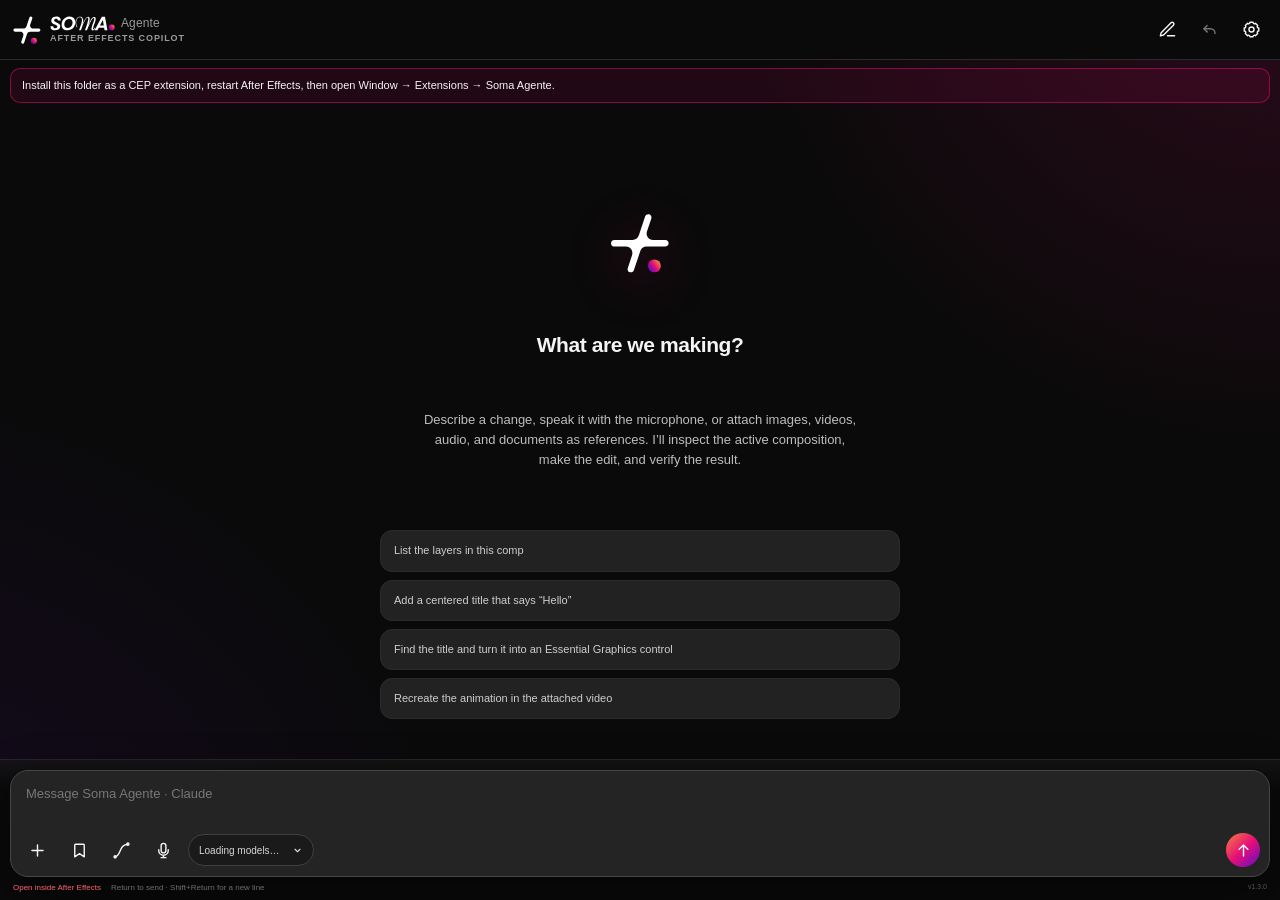
<file: source/Soma Agente/index.html>
<!doctype html>
<html lang="en">
  <head>
    <meta charset="utf-8" />
    <meta name="viewport" content="width=device-width, initial-scale=1" />
    <title>Soma Agente</title>
    <link rel="stylesheet" href="styles.css" />
  </head>
  <body>
    <main id="appShell" class="app-shell">
      <header class="topbar">
        <div class="brand">
          <img class="brand-mark" src="img/soma-mark.svg" alt="" aria-hidden="true" />
          <div class="brand-copy">
            <h1><img class="brand-wordmark" src="img/soma-wordmark.svg" alt="Soma" /><span class="brand-suffix">Agente</span></h1>
            <div class="eyebrow">After Effects copilot</div>
          </div>
        </div>
        <div class="topbar-actions">
          <button id="newChatButton" class="icon-button" type="button" title="New chat (pinned references are sent again)" aria-label="New chat">
            <svg viewBox="0 0 24 24" aria-hidden="true"><path d="M12 20h9" /><path d="M16.5 3.5a2.1 2.1 0 0 1 3 3L7 19l-4 1 1-4Z" /></svg>
          </button>
          <button id="undoButton" class="icon-button" type="button" tabindex="-1" title="Revert the last Soma Agente run (mouse click only)" aria-label="Revert last run" disabled>
            <svg viewBox="0 0 24 24" aria-hidden="true"><path d="M9 7 5 11l4 4" /><path d="M5 11h8a6 6 0 0 1 6 6" /></svg>
          </button>
          <button id="settingsButton" class="icon-button" type="button" title="Settings: connection, instructions, and appearance" aria-label="Settings">
            <svg viewBox="0 0 24 24" aria-hidden="true"><path d="M12 15.2a3.2 3.2 0 1 0 0-6.4 3.2 3.2 0 0 0 0 6.4Z" /><path d="M19.4 15a1.7 1.7 0 0 0 .3 1.9l.1.1-2.8 2.8-.1-.1a1.7 1.7 0 0 0-1.9-.3 1.7 1.7 0 0 0-1 1.6v.2h-4V21a1.7 1.7 0 0 0-1-1.6 1.7 1.7 0 0 0-1.9.3l-.1.1L4.2 17l.1-.1a1.7 1.7 0 0 0 .3-1.9A1.7 1.7 0 0 0 3 14H2.8v-4H3a1.7 1.7 0 0 0 1.6-1 1.7 1.7 0 0 0-.3-1.9L4.2 7 7 4.2l.1.1a1.7 1.7 0 0 0 1.9.3A1.7 1.7 0 0 0 10 3v-.2h4V3a1.7 1.7 0 0 0 1 1.6 1.7 1.7 0 0 0 1.9-.3l.1-.1L19.8 7l-.1.1a1.7 1.7 0 0 0-.3 1.9 1.7 1.7 0 0 0 1.6 1h.2v4H21a1.7 1.7 0 0 0-1.6 1Z" /></svg>
          </button>
        </div>
      </header>

      <section id="systemBanner" class="system-banner" hidden></section>

      <section id="progressPanel" class="progress-panel" hidden aria-live="polite">
        <div class="progress-copy">
          <strong id="progressTitle">Analyzing the request</strong>
          <span id="progressDetail">Inspecting the active composition before making changes.</span>
        </div>
        <div class="progress-track" aria-hidden="true"><span id="progressBar" class="progress-bar"></span></div>
      </section>

      <div class="workbench">
        <aside class="tool-dock legacy-tools-only" aria-label="Saved tools">
          <button id="createToolButton" class="dock-button dock-add" type="button" title="Create a tool" aria-label="Create a tool">+</button>
          <div id="toolDockList" class="tool-dock-list"></div>
          <span class="dock-caption">TOOLS</span>
        </aside>
        <div class="chat-column">
      <section id="conversation" class="conversation" aria-live="polite">
        <article class="message assistant-message welcome-message">
          <img class="welcome-orb" src="img/soma-mark.svg" alt="" aria-hidden="true" />
          <h2>What are we making?</h2>
          <p>Describe a change, speak it with the microphone, or attach images, videos, audio, and documents as references. I’ll inspect the active composition, make the edit, and verify the result.</p>
          <div class="suggestions">
            <button class="suggestion" type="button">List the layers in this comp</button>
            <button class="suggestion" type="button">Add a centered title that says “Hello”</button>
            <button class="suggestion" type="button">Find the title and turn it into an Essential Graphics control</button>
            <button class="suggestion" type="button">Recreate the animation in the attached video</button>
          </div>
        </article>
      </section>

      <footer class="composer-wrap">
        <div class="chat-mode legacy-tools-only" role="group" aria-label="Chat mode">
          <button id="editModeButton" type="button" aria-pressed="true" title="Ask the agent to edit the active composition">Edit composition</button>
          <button id="toolModeButton" type="button" aria-pressed="false" title="Plan, preview, and build a reusable tool">Create tools</button>
        </div>
        <div id="toolPhaseBar" class="chat-mode tool-phase legacy-tools-only" hidden role="group" aria-label="Tool creation phase">
          <button id="planToolButton" type="button" aria-pressed="true" title="Discuss and preview only. Project changes and saving are blocked.">Plan</button>
          <button id="buildToolButton" type="button" aria-pressed="false" title="Build and save the tool from your plan">Build</button>
          <button id="showDraftButton" type="button" title="View the latest tool layout draft" disabled>Preview</button>
        </div>
        <section id="modelPopover" class="popover model-popover" hidden aria-label="Choose a model">
          <div class="popover-heading">AI</div>
          <div class="provider-switch" role="group" aria-label="Choose the AI">
            <button type="button" data-provider-choice="claude" aria-pressed="true" title="Use Claude (Claude Code on this computer)">Claude</button>
            <button type="button" data-provider-choice="chatgpt" aria-pressed="false" title="Use ChatGPT (Codex on this computer)">ChatGPT</button>
          </div>
          <div class="popover-heading">Model</div>
          <div id="modelList" class="model-list"></div>
          <div id="effortSection" class="effort-section" hidden>
            <div class="popover-heading">Reasoning</div>
            <div id="effortList" class="effort-list"></div>
          </div>
        </section>
        <section id="referencesPopover" class="popover references-popover" hidden aria-label="References">
          <div class="references-header">
            <div class="popover-heading">References</div>
            <button id="addReferenceButton" class="settings-link" type="button" title="Save images, videos, audio, or documents as references">+ Add</button>
          </div>
          <p class="references-hint">Click a reference to attach it. Pinned references are sent automatically at the start of every new chat.</p>
          <div id="referenceList" class="reference-list"></div>
          <input id="referenceInput" type="file" accept="image/*,video/*,audio/*,.pdf,.txt,.md,.json,.csv,.srt,.vtt,.xml,.html,.jsx,.js" multiple hidden />
        </section>
        <section id="easePopover" class="popover ease-popover" hidden aria-label="Ease curves">
          <div class="ease-editor">
            <svg id="easeGraph" class="ease-graph" viewBox="-10 -40 120 180" aria-hidden="true"></svg>
            <div class="ease-fields">
              <div class="popover-heading">Ease</div>
              <strong id="easeName" class="ease-name">Easy Ease</strong>
              <label class="ease-input-label">cubic-bezier
                <input id="easeBezier" class="ease-input" spellcheck="false" aria-label="cubic-bezier values" />
              </label>
              <button id="easeApply" type="button" class="tool-primary" title="Apply now to the keyframes selected in the timeline (no AI request; undo with Ctrl+Z in After Effects)">Apply to selected keys</button>
              <button id="easeAsk" type="button" class="tool-secondary" title="Write a request for the agent in the message box">Ask the agent</button>
            </div>
          </div>
          <div id="easePresets" class="ease-presets"></div>
        </section>
        <div id="attachmentTray" class="attachment-tray" hidden></div>
        <div class="composer">
          <textarea id="promptInput" rows="2" placeholder="Message Soma Agente" aria-label="Message"></textarea>
          <div class="composer-actions">
            <div class="left-actions">
              <button id="attachButton" class="icon-button" type="button" title="Attach images, videos, audio, or documents" aria-label="Attach files">
                <svg viewBox="0 0 24 24" aria-hidden="true"><path d="M12 5v14M5 12h14" /></svg>
              </button>
              <input id="imageInput" type="file" accept="image/*,video/*,audio/*,.pdf,.txt,.md,.json,.csv,.srt,.vtt,.xml,.html,.jsx,.js" multiple hidden />
              <button id="referencesButton" class="icon-button" type="button" title="Saved references" aria-label="Saved references" aria-haspopup="true" aria-expanded="false">
                <svg viewBox="0 0 24 24" aria-hidden="true"><path d="M7 4h10a1 1 0 0 1 1 1v15l-6-4-6 4V5a1 1 0 0 1 1-1Z" /></svg>
              </button>
              <button id="easeButton" class="icon-button" type="button" title="Ease curves for keyframes" aria-label="Ease curves" aria-haspopup="true" aria-expanded="false">
                <svg viewBox="0 0 24 24" aria-hidden="true"><path d="M4 20C11 20 9 4 20 4" /><circle cx="4" cy="20" r="1.4" /><circle cx="20" cy="4" r="1.4" /></svg>
              </button>
              <button id="micButton" class="icon-button" type="button" title="Record a voice instruction (transcribed into the message box)" aria-label="Record a voice instruction">
                <svg viewBox="0 0 24 24" aria-hidden="true"><path d="M12 15a3 3 0 0 0 3-3V6a3 3 0 0 0-6 0v6a3 3 0 0 0 3 3Z" /><path d="M18 11v1a6 6 0 0 1-12 0v-1M12 18v3M9 21h6" /></svg>
              </button>
              <span id="recordingTimer" class="recording-timer" hidden>0:00</span>
              <button id="modelButton" class="model-button" type="button" title="Choose the model and reasoning effort" aria-haspopup="true" aria-expanded="false">
                <span id="modelLabel" class="model-label">Loading models…</span>
                <span id="effortLabel" class="effort-label"></span>
                <svg viewBox="0 0 24 24" aria-hidden="true"><path d="m8 10 4 4 4-4" /></svg>
              </button>
            </div>
            <button id="sendButton" class="send-button" type="button" title="Send" aria-label="Send">
              <svg viewBox="0 0 24 24" aria-hidden="true"><path d="M12 19V5M6.5 10.5 12 5l5.5 5.5" /></svg>
            </button>
          </div>
        </div>
        <div class="composer-meta">
          <span id="connectionLabel">Local bridge</span>
          <span>Return to send · Shift+Return for a new line</span>
          <span id="versionLabel" class="version-label">v1.3.0</span>
        </div>
      </footer>
        </div>
      </div>
    </main>

    <section id="toolDrawer" class="tool-drawer legacy-tools-only" hidden role="dialog" aria-modal="true" aria-labelledby="toolDrawerTitle">
      <header class="tool-drawer-header"><h2 id="toolDrawerTitle">Tool settings</h2><button id="closeToolDrawer" type="button" class="icon-button" aria-label="Close tool settings">×</button></header>
      <p id="toolDescription" class="tool-description"></p>
      <form id="toolForm">
        <h3 id="toolOptionsHeading">Default options</h3>
        <div id="toolOptionFields" class="tool-option-fields"></div>
        <button id="runSavedTool" type="submit" class="tool-primary" title="Run locally using the values shown above">Run tool</button>
      </form>
      <p id="toolRunStatus" class="tool-description" role="status"></p>
      <section class="tool-customize">
        <h3>Appearance</h3>
        <label>Name<input id="toolName" maxlength="60" /></label>
        <label>Icon<span id="toolIconGrid" class="icon-choice-grid" role="group" aria-label="Tool icon"></span><select id="toolIcon" hidden aria-label="Selected tool icon"></select></label>
        <label>Color<span class="tool-color-row"><button class="tool-color-swatch" data-tool-color="#10a37f" style="--swatch:#10a37f" type="button" aria-label="Green"></button><button class="tool-color-swatch" data-tool-color="#8c52ff" style="--swatch:#8c52ff" type="button" aria-label="Violet"></button><button class="tool-color-swatch" data-tool-color="#2f8cff" style="--swatch:#2f8cff" type="button" aria-label="Blue"></button><button class="tool-color-swatch" data-tool-color="#f06aa8" style="--swatch:#f06aa8" type="button" aria-label="Pink"></button><button class="tool-color-swatch" data-tool-color="#ef4444" style="--swatch:#ef4444" type="button" aria-label="Red"></button><input id="toolColor" class="color-picker" type="color" value="#2f8cff" title="Choose a custom tool color" aria-label="Choose a custom tool color" /></span></label>
        <button id="saveToolAppearance" type="button" class="tool-secondary">Save appearance &amp; defaults</button>
        <h3>Tool actions</h3>
        <button id="openNativeTool" type="button" class="tool-secondary" title="Open this tool in its own After Effects window">Open in After Effects</button>
        <button id="exportTool" type="button" class="tool-secondary" title="Export a standalone dockable JSX panel and editable JSON definition">Export tool</button>
        <button id="editToolInChat" type="button" class="tool-secondary">Edit this tool in chat</button>
        <button id="removeTool" type="button" class="tool-secondary danger">Remove from dock</button>
      </section>
      <details class="tool-source"><summary>View script</summary><pre id="toolSource"></pre></details>
    </section>

    <section id="settingsPopover" class="popover settings-popover" hidden role="dialog" aria-label="Settings">
      <header class="tool-drawer-header"><h2>Settings</h2><button id="closeSettings" class="icon-button" type="button" aria-label="Close settings" title="Close settings">×</button></header>
      <nav class="settings-tabs" aria-label="Settings sections">
        <button type="button" data-settings-tab="agent" aria-pressed="true" title="Connection and persistent instructions">Agent</button>
        <button type="button" data-settings-tab="media" aria-pressed="false" title="Voice transcription and video analysis">Voice &amp; video</button>
        <button class="legacy-tools-only" type="button" data-settings-tab="tools" aria-pressed="false" title="Stored tools, previews, and exports">Tools</button>
        <button type="button" data-settings-tab="appearance" aria-pressed="false" title="Accent color and dock layout">Appearance</button>
      </nav>
      <div data-settings-page="agent">
        <h3>AI</h3><p>Choose which AI runs Soma Agente. Both use your own account on this computer: Claude through Claude Code, ChatGPT through Codex. Switching starts a new chat.</p>
        <div class="provider-switch large" role="group" aria-label="Choose the AI">
          <button type="button" data-provider-choice="claude" aria-pressed="true">Claude</button>
          <button type="button" data-provider-choice="chatgpt" aria-pressed="false">ChatGPT</button>
        </div>
        <div class="provider-grid">
          <article class="provider-card" data-provider="claude">
            <div class="provider-heading"><span id="providerMark" class="provider-mark claude-mark">C</span><span><strong id="providerName">Claude</strong><small id="openaiDiagnosticSummary">Checking…</small></span></div>
            <button id="accountButton" class="account-button" type="button" title="Connect your Claude account or check connection status"><span id="accountDot" class="status-dot"></span><span id="accountLabel">Checking…</span></button>
          </article>
          <article class="provider-card" data-provider="claude-legacy" hidden>
            <div class="provider-heading"><span class="provider-mark claude-mark">C</span><span><strong>Claude</strong><small id="claudeDiagnosticSummary">Checking…</small></span></div>
            <button id="claudeConnectButton" class="account-button" type="button" title="Connect or diagnose Claude"><span id="claudeDot" class="status-dot"></span><span id="claudeConnectLabel">Checking…</span></button>
          </article>
        </div>
        <section class="diagnostic-panel" aria-live="polite">
          <div><strong>Connection diagnosis</strong><span id="diagnosticTimestamp"></span></div>
          <p id="diagnosticMessage">Checking the agents available on this computer…</p>
          <div class="diagnostic-actions"><button id="runDiagnostics" type="button" class="tool-secondary">Check again</button><button id="copyDiagnostics" type="button" class="tool-secondary">Copy report</button></div>
        </section>
        <h3>Persistent instructions</h3><p>Your preferences are included with every request. Planning mode remains read-only.</p>
        <textarea id="persistentInstructions" rows="7" maxlength="12000" placeholder="Naming conventions, preferred frame rate, organization, workflow…" aria-label="Persistent instructions"></textarea>
        <button id="saveInstructions" type="button" class="tool-primary" title="Save instructions for future requests">Save instructions</button>
        <p id="instructionsStatus" role="status"></p>
      </div>
      <div data-settings-page="media" hidden>
        <h3>Voice transcription</h3>
        <p>The microphone button records your voice and writes the transcript into the message box so you can check it before sending. Attached audio files are transcribed the same way.</p>
        <label class="setting-field">Engine
          <select id="sttEngine" title="Where speech is converted to text">
            <option value="local">On this computer: whisper.cpp (free, offline)</option>
            <option value="openai">OpenAI API (your API key)</option>
            <option value="groq">Groq API (your API key)</option>
          </select>
        </label>
        <label class="setting-field">Language
          <select id="sttLanguage" title="Spoken language">
            <option value="auto">Detect automatically</option>
            <option value="pt">Português</option>
            <option value="en">English</option>
            <option value="es">Español</option>
            <option value="fr">Français</option>
            <option value="de">Deutsch</option>
            <option value="it">Italiano</option>
          </select>
        </label>
        <div id="sttLocalSection">
          <label class="setting-field">Model<select id="sttModel" title="Larger models are more accurate but slower"></select></label>
          <div class="media-status-row"><span><strong>whisper.cpp</strong><small id="whisperStatus">Checking…</small></span><button id="installWhisper" type="button" class="tool-secondary">Install</button></div>
          <div class="media-status-row"><span><strong>Model</strong><small id="modelStatus">Checking…</small></span><button id="downloadModel" type="button" class="tool-secondary">Download</button></div>
        </div>
        <div id="sttApiSection" hidden>
          <label class="setting-field">API key<input id="sttApiKey" type="password" autocomplete="off" spellcheck="false" placeholder="Paste the key from your provider account" /></label>
          <p>The key is saved only in this panel on this computer. Recordings are sent to the provider you chose.</p>
        </div>
        <label class="setting-field checkbox-field"><input id="voiceAutoSend" type="checkbox" /> Send automatically after transcribing</label>
        <h3>Video analysis</h3>
        <p>The AI cannot watch video directly, so attached videos are sent as timestamped frames plus a transcript of their audio. This needs FFmpeg.</p>
        <div class="media-status-row"><span><strong>FFmpeg</strong><small id="ffmpegStatus">Checking…</small></span><button id="installFfmpeg" type="button" class="tool-secondary">Install</button></div>
        <label class="setting-field">Frames per video
          <select id="videoFrames" title="More frames show motion in more detail but use more of your AI usage">
            <option value="6">6 (light)</option>
            <option value="12">12 (balanced)</option>
            <option value="20">20 (detailed)</option>
            <option value="32">32 (maximum)</option>
          </select>
        </label>
        <label class="setting-field checkbox-field"><input id="videoTranscribe" type="checkbox" /> Transcribe the audio of attached videos</label>
        <section id="mediaProgress" class="diagnostic-panel" hidden aria-live="polite">
          <div><strong id="mediaProgressLabel">Downloading…</strong><span id="mediaProgressPercent"></span></div>
          <div class="progress-track"><span id="mediaProgressBar" class="progress-bar determinate"></span></div>
        </section>
        <div class="diagnostic-actions"><button id="checkMedia" type="button" class="tool-secondary">Check again</button><button id="openMediaFolder" type="button" class="tool-secondary">Open folder</button></div>
      </div>
      <div class="legacy-tools-only" data-settings-page="tools" hidden>
        <h3>Tool library</h3><p id="toolStoragePath"></p>
        <div class="tool-customize-row"><button id="openToolsFolder" type="button" class="tool-secondary" title="Show the stored tool definitions in Finder">Open folder</button><button id="openExportsFolder" type="button" class="tool-secondary" title="Show exported JSX panels and JSON definitions">Open exports</button></div>
        <p>Exported JSX files work independently of Soma Agente. Install them in After Effects’ Scripts/ScriptUI Panels folder to dock them after restarting AE.</p>
        <div id="settingsToolList"></div>
      </div>
      <div data-settings-page="appearance" hidden>
      <h3>Accent color</h3>
      <div class="color-row">
        <button class="color-swatch" data-color="#e70e77" style="--swatch:#e70e77" type="button" aria-label="Soma pink"></button>
        <button class="color-swatch" data-color="#f4833d" style="--swatch:#f4833d" type="button" aria-label="Soma orange"></button>
        <button class="color-swatch" data-color="#8a2be2" style="--swatch:#8a2be2" type="button" aria-label="Soma purple"></button>
        <button class="color-swatch" data-color="#2f8cff" style="--swatch:#2f8cff" type="button" aria-label="Blue"></button>
        <button class="color-swatch" data-color="#52d98b" style="--swatch:#52d98b" type="button" aria-label="Green"></button>
      </div>
      <label class="setting-field color-picker-field">Choose a custom color<input id="accentInput" class="color-picker" type="color" value="#e70e77" aria-label="Choose a custom accent color" title="Open the color picker" /></label>
      <button id="resetAccentButton" class="settings-link" type="button">Use Soma pink</button>
      <div class="legacy-tools-only"><h3>Tool dock</h3>
      <label class="setting-field">Dock position<select id="dockPosition" title="Place the dock on the left or right"><option value="left">Left</option><option value="right">Right</option></select></label>
      <label class="setting-field">Icon size<select id="dockSize" title="Choose compact or comfortable dock icons"><option value="compact">Compact</option><option value="comfortable">Comfortable</option></select></label>
      <label class="setting-field checkbox-field"><input id="dockLabels" type="checkbox" /> Show tool names</label>
      <p>Drag icons to reorder. Right-click an icon to open its full-screen customization view. Alt + arrow keys also changes its order.</p></div>
      </div>
    </section>

    <script src="js/platform.js"></script>
    <script src="js/media.js"></script>
    <script src="js/references.js"></script>
    <script src="js/eases.js"></script>
    <script src="js/hosts.js"></script>
    <script src="js/hosts/aftereffects.js"></script>
    <script src="js/hosts/photoshop.js"></script>
    <script src="js/hosts/illustrator.js"></script>
    <script src="js/hosts/premierepro.js"></script>
    <script src="js/app.js"></script>
  </body>
</html>
</file>
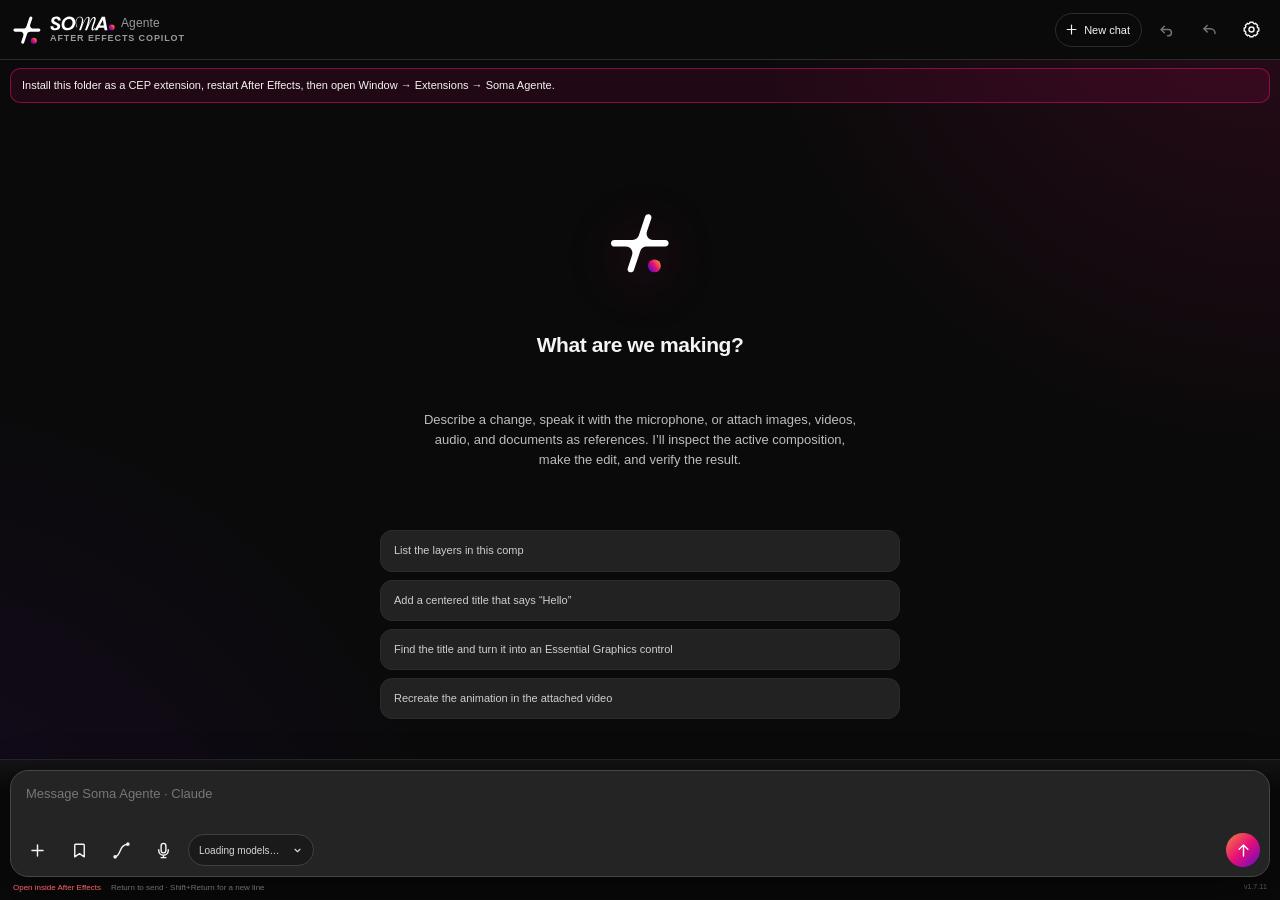
<file: principal/components/adobe/index.html>
<!doctype html>
<html lang="en">
  <head>
    <meta charset="utf-8" />
    <meta name="viewport" content="width=device-width, initial-scale=1" />
    <title>Soma Agente</title>
    <link rel="stylesheet" href="styles.css" />
  </head>
  <body>
    <main id="appShell" class="app-shell">
      <header class="topbar">
        <div class="brand">
          <img class="brand-mark" src="img/soma-mark.svg" alt="" aria-hidden="true" />
          <div class="brand-copy">
            <h1><img class="brand-wordmark" src="img/soma-wordmark.svg" alt="Soma" /><span class="brand-suffix">Agente</span></h1>
            <div class="eyebrow">After Effects copilot</div>
          </div>
        </div>
        <div class="topbar-actions">
          <button id="newChatButton" class="icon-button new-chat-button" type="button" title="New chat (pinned references are sent again)" aria-label="New chat">
            <svg viewBox="0 0 24 24" aria-hidden="true"><path d="M12 5v14" /><path d="M5 12h14" /></svg><span>New chat</span>
          </button>
          <button id="undoStepButton" class="icon-button" type="button" tabindex="-1" title="Undo Soma's last step (mouse click only)" aria-label="Undo last step" disabled>
            <svg viewBox="0 0 24 24" aria-hidden="true"><path d="M8 8 4 12l4 4" /><path d="M4 12h9a4 4 0 0 1 0 8h-1" /></svg>
          </button>
          <button id="undoButton" class="icon-button" type="button" tabindex="-1" title="Revert the last Soma Agente run (mouse click only)" aria-label="Revert last run" disabled>
            <svg viewBox="0 0 24 24" aria-hidden="true"><path d="M9 7 5 11l4 4" /><path d="M5 11h8a6 6 0 0 1 6 6" /></svg>
          </button>
          <button id="settingsButton" class="icon-button" type="button" title="Settings: connection, instructions, and appearance" aria-label="Settings">
            <svg viewBox="0 0 24 24" aria-hidden="true"><path d="M12 15.2a3.2 3.2 0 1 0 0-6.4 3.2 3.2 0 0 0 0 6.4Z" /><path d="M19.4 15a1.7 1.7 0 0 0 .3 1.9l.1.1-2.8 2.8-.1-.1a1.7 1.7 0 0 0-1.9-.3 1.7 1.7 0 0 0-1 1.6v.2h-4V21a1.7 1.7 0 0 0-1-1.6 1.7 1.7 0 0 0-1.9.3l-.1.1L4.2 17l.1-.1a1.7 1.7 0 0 0 .3-1.9A1.7 1.7 0 0 0 3 14H2.8v-4H3a1.7 1.7 0 0 0 1.6-1 1.7 1.7 0 0 0-.3-1.9L4.2 7 7 4.2l.1.1a1.7 1.7 0 0 0 1.9.3A1.7 1.7 0 0 0 10 3v-.2h4V3a1.7 1.7 0 0 0 1 1.6 1.7 1.7 0 0 0 1.9-.3l.1-.1L19.8 7l-.1.1a1.7 1.7 0 0 0-.3 1.9 1.7 1.7 0 0 0 1.6 1h.2v4H21a1.7 1.7 0 0 0-1.6 1Z" /></svg>
          </button>
        </div>
      </header>

      <section id="systemBanner" class="system-banner" hidden></section>
      <section id="approvalBar" class="approval-bar" hidden aria-live="polite"></section>
      <section id="updateBar" class="approval-bar" hidden aria-live="polite"></section>

      <section id="progressPanel" class="progress-panel" hidden aria-live="polite">
        <div class="progress-copy">
          <strong id="progressTitle">Analyzing the request</strong>
          <span id="progressDetail">Inspecting the active composition before making changes.</span>
        </div>
        <div class="progress-track" aria-hidden="true"><span id="progressBar" class="progress-bar"></span></div>
      </section>

      <div class="workbench">
        <aside class="tool-dock legacy-tools-only" aria-label="Saved tools">
          <button id="createToolButton" class="dock-button dock-add" type="button" title="Create a tool" aria-label="Create a tool">+</button>
          <div id="toolDockList" class="tool-dock-list"></div>
          <span class="dock-caption">TOOLS</span>
        </aside>
        <div class="chat-column">
      <section id="conversation" class="conversation" aria-live="polite">
        <article class="message assistant-message welcome-message">
          <img class="welcome-orb" src="img/soma-mark.svg" alt="" aria-hidden="true" />
          <h2>What are we making?</h2>
          <p>Describe a change, speak it with the microphone, or attach images, videos, audio, and documents as references. I’ll inspect the active composition, make the edit, and verify the result.</p>
          <div class="suggestions">
            <button class="suggestion" type="button">List the layers in this comp</button>
            <button class="suggestion" type="button">Add a centered title that says “Hello”</button>
            <button class="suggestion" type="button">Find the title and turn it into an Essential Graphics control</button>
            <button class="suggestion" type="button">Recreate the animation in the attached video</button>
          </div>
        </article>
      </section>

      <footer class="composer-wrap">
        <div class="chat-mode legacy-tools-only" role="group" aria-label="Chat mode">
          <button id="editModeButton" type="button" aria-pressed="true" title="Ask the agent to edit the active composition">Edit composition</button>
          <button id="toolModeButton" type="button" aria-pressed="false" title="Plan, preview, and build a reusable tool">Create tools</button>
        </div>
        <div id="toolPhaseBar" class="chat-mode tool-phase legacy-tools-only" hidden role="group" aria-label="Tool creation phase">
          <button id="planToolButton" type="button" aria-pressed="true" title="Discuss and preview only. Project changes and saving are blocked.">Plan</button>
          <button id="buildToolButton" type="button" aria-pressed="false" title="Build and save the tool from your plan">Build</button>
          <button id="showDraftButton" type="button" title="View the latest tool layout draft" disabled>Preview</button>
        </div>
        <section id="modelPopover" class="popover model-popover" hidden aria-label="Choose a model">
          <div class="popover-heading">AI</div>
          <div class="provider-switch" role="group" aria-label="Choose the AI">
            <button type="button" data-provider-choice="claude" aria-pressed="true" title="Use Claude (Claude Code on this computer)">Claude</button>
            <button type="button" data-provider-choice="chatgpt" aria-pressed="false" title="Use ChatGPT (Codex on this computer)">ChatGPT</button>
            <button type="button" data-provider-choice="antigravity" aria-pressed="false" title="Use Antigravity (agy CLI on this computer)">Antigravity</button>
          </div>
          <div class="popover-heading">Model</div>
          <div id="modelList" class="model-list"></div>
          <div id="effortSection" class="effort-section" hidden>
            <div class="popover-heading">Reasoning</div>
            <div id="effortList" class="effort-list"></div>
          </div>
        </section>
        <section id="referencesPopover" class="popover references-popover" hidden aria-label="References">
          <div class="references-header">
            <div class="popover-heading">References</div>
            <button id="addReferenceButton" class="settings-link" type="button" title="Save images, videos, audio, or documents as references">+ Add</button>
          </div>
          <p class="references-hint">Click a reference to attach it. Pinned references are sent automatically at the start of every new chat.</p>
          <div id="referenceList" class="reference-list"></div>
          <input id="referenceInput" type="file" accept="image/*,video/*,audio/*,.pdf,.docx,.pptx,.xlsx,.odt,.odp,.ods,.rtf,.txt,.md,.json,.csv,.tsv,.srt,.vtt,.xml,.html,.htm,.css,.jsx,.js,.ts,.py" multiple hidden />
        </section>
        <section id="easePopover" class="popover ease-popover" hidden aria-label="Ease curves">
          <div class="ease-editor">
            <svg id="easeGraph" class="ease-graph" viewBox="-10 -40 120 180" aria-hidden="true"></svg>
            <div class="ease-fields">
              <div class="popover-heading">Ease</div>
              <strong id="easeName" class="ease-name">Easy Ease</strong>
              <label class="ease-input-label">cubic-bezier
                <input id="easeBezier" class="ease-input" spellcheck="false" aria-label="cubic-bezier values" />
              </label>
              <button id="easeApply" type="button" class="tool-primary" title="Apply now to the keyframes selected in the timeline (no AI request; undo with Ctrl+Z in After Effects)">Apply to selected keys</button>
              <button id="easeAsk" type="button" class="tool-secondary" title="Write a request for the agent in the message box">Ask the agent</button>
            </div>
          </div>
          <div id="easePresets" class="ease-presets"></div>
        </section>
        <div id="hostRefTray" class="host-ref-tray" hidden></div>
        <div id="attachmentTray" class="attachment-tray" hidden></div>
        <div class="composer">
          <textarea id="promptInput" rows="2" placeholder="Message Soma Agente" aria-label="Message"></textarea>
          <div class="composer-actions">
            <div class="left-actions">
              <button id="attachButton" class="icon-button" type="button" title="Attach images, videos, audio, or documents" aria-label="Attach files">
                <svg viewBox="0 0 24 24" aria-hidden="true"><path d="M12 5v14M5 12h14" /></svg>
              </button>
              <input id="imageInput" type="file" accept="image/*,video/*,audio/*,.pdf,.docx,.pptx,.xlsx,.odt,.odp,.ods,.rtf,.txt,.md,.json,.csv,.tsv,.srt,.vtt,.xml,.html,.htm,.css,.jsx,.js,.ts,.py" multiple hidden />
              <button id="referencesButton" class="icon-button" type="button" title="Saved references" aria-label="Saved references" aria-haspopup="true" aria-expanded="false">
                <svg viewBox="0 0 24 24" aria-hidden="true"><path d="M7 4h10a1 1 0 0 1 1 1v15l-6-4-6 4V5a1 1 0 0 1 1-1Z" /></svg>
              </button>
              <button id="easeButton" class="icon-button" type="button" title="Ease curves for keyframes" aria-label="Ease curves" aria-haspopup="true" aria-expanded="false">
                <svg viewBox="0 0 24 24" aria-hidden="true"><path d="M4 20C11 20 9 4 20 4" /><circle cx="4" cy="20" r="1.4" /><circle cx="20" cy="4" r="1.4" /></svg>
              </button>
              <button id="micButton" class="icon-button" type="button" title="Record a voice instruction (transcribed into the message box)" aria-label="Record a voice instruction">
                <svg viewBox="0 0 24 24" aria-hidden="true"><path d="M12 15a3 3 0 0 0 3-3V6a3 3 0 0 0-6 0v6a3 3 0 0 0 3 3Z" /><path d="M18 11v1a6 6 0 0 1-12 0v-1M12 18v3M9 21h6" /></svg>
              </button>
              <span id="recordingTimer" class="recording-timer" hidden>0:00</span>
              <button id="modelButton" class="model-button" type="button" title="Choose the model and reasoning effort" aria-haspopup="true" aria-expanded="false">
                <span id="modelLabel" class="model-label">Loading models…</span>
                <span id="effortLabel" class="effort-label"></span>
                <svg viewBox="0 0 24 24" aria-hidden="true"><path d="m8 10 4 4 4-4" /></svg>
              </button>
            </div>
            <button id="sendButton" class="send-button" type="button" title="Send" aria-label="Send">
              <svg viewBox="0 0 24 24" aria-hidden="true"><path d="M12 19V5M6.5 10.5 12 5l5.5 5.5" /></svg>
            </button>
          </div>
        </div>
        <div class="composer-meta">
          <span id="connectionLabel">Local bridge</span>
          <span>Return to send · Shift+Return for a new line</span>
          <span id="versionLabel" class="version-label">v1.7.11</span>
        </div>
      </footer>
        </div>
      </div>
    </main>

    <section id="toolDrawer" class="tool-drawer legacy-tools-only" hidden role="dialog" aria-modal="true" aria-labelledby="toolDrawerTitle">
      <header class="tool-drawer-header"><h2 id="toolDrawerTitle">Tool settings</h2><button id="closeToolDrawer" type="button" class="icon-button" aria-label="Close tool settings">×</button></header>
      <p id="toolDescription" class="tool-description"></p>
      <form id="toolForm">
        <h3 id="toolOptionsHeading">Default options</h3>
        <div id="toolOptionFields" class="tool-option-fields"></div>
        <button id="runSavedTool" type="submit" class="tool-primary" title="Run locally using the values shown above">Run tool</button>
      </form>
      <p id="toolRunStatus" class="tool-description" role="status"></p>
      <section class="tool-customize">
        <h3>Appearance</h3>
        <label>Name<input id="toolName" maxlength="60" /></label>
        <label>Icon<span id="toolIconGrid" class="icon-choice-grid" role="group" aria-label="Tool icon"></span><select id="toolIcon" hidden aria-label="Selected tool icon"></select></label>
        <label>Color<span class="tool-color-row"><button class="tool-color-swatch" data-tool-color="#10a37f" style="--swatch:#10a37f" type="button" aria-label="Green"></button><button class="tool-color-swatch" data-tool-color="#8c52ff" style="--swatch:#8c52ff" type="button" aria-label="Violet"></button><button class="tool-color-swatch" data-tool-color="#2f8cff" style="--swatch:#2f8cff" type="button" aria-label="Blue"></button><button class="tool-color-swatch" data-tool-color="#f06aa8" style="--swatch:#f06aa8" type="button" aria-label="Pink"></button><button class="tool-color-swatch" data-tool-color="#ef4444" style="--swatch:#ef4444" type="button" aria-label="Red"></button><input id="toolColor" class="color-picker" type="color" value="#2f8cff" title="Choose a custom tool color" aria-label="Choose a custom tool color" /></span></label>
        <button id="saveToolAppearance" type="button" class="tool-secondary">Save appearance &amp; defaults</button>
        <h3>Tool actions</h3>
        <button id="openNativeTool" type="button" class="tool-secondary" title="Open this tool in its own After Effects window">Open in After Effects</button>
        <button id="exportTool" type="button" class="tool-secondary" title="Export a standalone dockable JSX panel and editable JSON definition">Export tool</button>
        <button id="editToolInChat" type="button" class="tool-secondary">Edit this tool in chat</button>
        <button id="removeTool" type="button" class="tool-secondary danger">Remove from dock</button>
      </section>
      <details class="tool-source"><summary>View script</summary><pre id="toolSource"></pre></details>
    </section>

    <section id="settingsPopover" class="popover settings-popover" hidden role="dialog" aria-label="Settings">
      <header class="tool-drawer-header"><h2>Settings</h2><button id="closeSettings" class="icon-button" type="button" aria-label="Close settings" title="Close settings">×</button></header>
      <nav class="settings-tabs" aria-label="Settings sections">
        <button type="button" data-settings-tab="agent" aria-pressed="true" title="Connection and persistent instructions">Agent</button>
        <button type="button" data-settings-tab="media" aria-pressed="false" title="Voice transcription and video analysis">Voice &amp; video</button>
        <button type="button" data-settings-tab="extensions" aria-pressed="false" title="Skills and MCP connectors shared by every Soma program">Skills</button>
        <button class="legacy-tools-only" type="button" data-settings-tab="tools" aria-pressed="false" title="Stored tools, previews, and exports">Tools</button>
        <button type="button" data-settings-tab="knowledge" aria-pressed="false">Conhecimento</button>
        <button type="button" data-settings-tab="appearance" aria-pressed="false" title="Accent color and dock layout">Appearance</button>
      </nav>
      <div data-settings-page="agent">
        <h3>AI</h3><p>Choose which AI runs Soma Agente. All use your own account on this computer: Claude through Claude Code, ChatGPT through Codex, Antigravity through its CLI (agy). Switching keeps the conversation; use New chat to start over.</p>
        <div class="provider-switch large" role="group" aria-label="Choose the AI">
          <button type="button" data-provider-choice="claude" aria-pressed="true">Claude</button>
          <button type="button" data-provider-choice="chatgpt" aria-pressed="false">ChatGPT</button>
          <button type="button" data-provider-choice="antigravity" aria-pressed="false">Antigravity</button>
        </div>
        <div class="provider-grid">
          <article class="provider-card" data-provider="claude">
            <div class="provider-heading"><span id="providerMark" class="provider-mark claude-mark">C</span><span><strong id="providerName">Claude</strong><small id="openaiDiagnosticSummary">Checking…</small></span></div>
            <button id="accountButton" class="account-button" type="button" title="Connect your Claude account or check connection status"><span id="accountDot" class="status-dot"></span><span id="accountLabel">Checking…</span></button>
          </article>
          <article class="provider-card" data-provider="claude-legacy" hidden>
            <div class="provider-heading"><span class="provider-mark claude-mark">C</span><span><strong>Claude</strong><small id="claudeDiagnosticSummary">Checking…</small></span></div>
            <button id="claudeConnectButton" class="account-button" type="button" title="Connect or diagnose Claude"><span id="claudeDot" class="status-dot"></span><span id="claudeConnectLabel">Checking…</span></button>
          </article>
        </div>
        <section class="diagnostic-panel" aria-live="polite">
          <div><strong>Connection diagnosis</strong><span id="diagnosticTimestamp"></span></div>
          <p id="diagnosticMessage">Checking the agents available on this computer…</p>
          <div class="diagnostic-actions"><button id="runDiagnostics" type="button" class="tool-secondary">Check again</button><button id="copyDiagnostics" type="button" class="tool-secondary">Copy report</button></div>
        </section>
        <h3>Updates</h3>
        <p id="updateStatus">Soma Agente checks GitHub for new versions when it opens.</p>
        <div class="diagnostic-actions"><button id="checkUpdates" type="button" class="tool-secondary">Check for updates</button><button id="installUpdate" type="button" class="tool-secondary" hidden>Update now</button></div>
        <h3>Suggestions and bugs</h3>
        <p>Opens a GitHub issue with your Soma version already filled in.</p>
        <div class="diagnostic-actions"><button id="sendFeedback" type="button" class="tool-secondary">Suggest or report a bug</button></div>
        <h3>Persistent instructions</h3><p>Your preferences are included with every request. Planning mode remains read-only.</p>
        <textarea id="persistentInstructions" rows="7" maxlength="12000" placeholder="Naming conventions, preferred frame rate, organization, workflow…" aria-label="Persistent instructions"></textarea>
        <button id="saveInstructions" type="button" class="tool-primary" title="Save instructions for future requests">Save instructions</button>
        <p id="instructionsStatus" role="status"></p>
      </div>
      <div data-settings-page="media" hidden>
        <h3>Voice transcription</h3>
        <p>The microphone button records your voice and writes the transcript into the message box so you can check it before sending. Attached audio files are transcribed the same way.</p>
        <label class="setting-field">Engine
          <select id="sttEngine" title="Where speech is converted to text">
            <option value="local">On this computer: whisper.cpp (free, offline)</option>
            <option value="openai">OpenAI API (your API key)</option>
            <option value="groq">Groq API (your API key)</option>
          </select>
        </label>
        <label class="setting-field">Language
          <select id="sttLanguage" title="Spoken language">
            <option value="auto">Detect automatically</option>
            <option value="pt">Português</option>
            <option value="en">English</option>
            <option value="es">Español</option>
            <option value="fr">Français</option>
            <option value="de">Deutsch</option>
            <option value="it">Italiano</option>
          </select>
        </label>
        <div id="sttLocalSection">
          <label class="setting-field">Model<select id="sttModel" title="Larger models are more accurate but slower"></select></label>
          <div class="media-status-row"><span><strong>whisper.cpp</strong><small id="whisperStatus">Checking…</small></span><button id="installWhisper" type="button" class="tool-secondary">Install</button></div>
          <div class="media-status-row"><span><strong>Model</strong><small id="modelStatus">Checking…</small></span><button id="downloadModel" type="button" class="tool-secondary">Download</button></div>
        </div>
        <div id="sttApiSection" hidden>
          <label class="setting-field">API key<input id="sttApiKey" type="password" autocomplete="off" spellcheck="false" placeholder="Paste the key from your provider account" /></label>
          <p>The key is saved only in this panel on this computer. Recordings are sent to the provider you chose.</p>
        </div>
        <label class="setting-field checkbox-field"><input id="voiceAutoSend" type="checkbox" /> Send automatically after transcribing</label>
        <h3>Video analysis</h3>
        <p>The AI cannot watch video directly, so attached videos are sent as timestamped frames plus a transcript of their audio. This needs FFmpeg.</p>
        <div class="media-status-row"><span><strong>FFmpeg</strong><small id="ffmpegStatus">Checking…</small></span><button id="installFfmpeg" type="button" class="tool-secondary">Install</button></div>
        <label class="setting-field">Frames per video
          <select id="videoFrames" title="More frames show motion in more detail but use more of your AI usage">
            <option value="6">6 (light)</option>
            <option value="12">12 (balanced)</option>
            <option value="20">20 (detailed)</option>
            <option value="32">32 (maximum)</option>
          </select>
        </label>
        <label class="setting-field checkbox-field"><input id="videoTranscribe" type="checkbox" /> Transcribe the audio of attached videos</label>
        <section id="mediaProgress" class="diagnostic-panel" hidden aria-live="polite">
          <div><strong id="mediaProgressLabel">Downloading…</strong><span id="mediaProgressPercent"></span></div>
          <div class="progress-track"><span id="mediaProgressBar" class="progress-bar determinate"></span></div>
        </section>
        <div class="diagnostic-actions"><button id="checkMedia" type="button" class="tool-secondary">Check again</button><button id="openMediaFolder" type="button" class="tool-secondary">Open folder</button></div>
      </div>
      <div data-settings-page="knowledge" hidden>
        <h3>Bibliotecas de conhecimento</h3>
        <p>Conecte o complemento Soma ou sua pasta de referências. Os trechos pertinentes serão consultados a cada pedido e enviados à IA escolhida. O Brain local usa uma seleção técnica de notas, em modo de leitura.</p>
        <label class="setting-field">Pasta de conhecimento<input id="knowledgeFolder" type="text" spellcheck="false" placeholder="Cole o caminho ou use Escolher pasta" /></label>
        <div class="diagnostic-actions"><button id="chooseKnowledgeFolder" type="button" class="tool-secondary">Escolher pasta…</button><button id="connectKnowledgeFolder" type="button" class="tool-secondary">Conectar pasta</button></div>
        <label class="setting-field"><span><input id="knowledgePrivate" type="checkbox" checked /> Biblioteca privada do estúdio/empresa</span></label>
        <p id="knowledgeStatus" role="status"></p>
        <div id="knowledgeSources" class="ext-list"></div>
        <button id="refreshKnowledge" type="button" class="tool-secondary">Atualizar bibliotecas</button>
        <p>Novos arquivos são encontrados nas próximas consultas. Em pacotes com soma-knowledge.json, somente os arquivos declarados são lidos. Desconectar não apaga a pasta.</p>
      </div>
      <div data-settings-page="extensions" hidden>
        <h3>Skills</h3>
        <p>Reusable instructions (SKILL.md) the agent follows when a request matches, in every Soma program. Ask the agent to create one, or add your own.</p>
        <div id="skillList" class="ext-list"></div>
        <div class="diagnostic-actions"><button id="importSkill" type="button" class="tool-secondary" title="Pick a SKILL.md file (its folder is copied)">Import SKILL.md…</button></div>
        <input id="skillFile" type="file" accept=".md" hidden />
        <label class="setting-field">Install from a URL (SKILL.md or GitHub folder)<input id="skillUrl" spellcheck="false" placeholder="https://github.com/owner/repo/tree/main/skills/name" /></label>
        <button id="installSkill" type="button" class="tool-secondary">Install skill</button>
        <h3>Connectors (MCP)</h3>
        <p>Other MCP servers the AI can use next to this program: Notion, Google Drive, databases, local tools… A connector runs a program on this computer, so connectors added by the agent wait for your approval.</p>
        <div id="connectorList" class="ext-list"></div>
        <label class="setting-field">Add a connector (JSON)<textarea id="connectorJson" rows="5" spellcheck="false" placeholder="{ &quot;name&quot;: &quot;notion&quot;, &quot;command&quot;: &quot;npx&quot;, &quot;args&quot;: [&quot;-y&quot;, &quot;@notionhq/notion-mcp-server&quot;], &quot;env&quot;: { &quot;NOTION_TOKEN&quot;: &quot;…&quot; } }&#10;or { &quot;name&quot;: &quot;my-api&quot;, &quot;url&quot;: &quot;https://…/mcp&quot;, &quot;headers&quot;: { &quot;Authorization&quot;: &quot;Bearer …&quot; } }"></textarea></label>
        <button id="addConnector" type="button" class="tool-secondary">Add connector</button>
        <p id="extStatus" role="status"></p>
      </div>
      <div class="legacy-tools-only" data-settings-page="tools" hidden>
        <h3>Tool library</h3><p id="toolStoragePath"></p>
        <div class="tool-customize-row"><button id="openToolsFolder" type="button" class="tool-secondary" title="Show the stored tool definitions in Finder">Open folder</button><button id="openExportsFolder" type="button" class="tool-secondary" title="Show exported JSX panels and JSON definitions">Open exports</button></div>
        <p>Exported JSX files work independently of Soma Agente. Install them in After Effects’ Scripts/ScriptUI Panels folder to dock them after restarting AE.</p>
        <div id="settingsToolList"></div>
      </div>
      <div data-settings-page="appearance" hidden>
      <h3>Accent color</h3>
      <div class="color-row">
        <button class="color-swatch" data-color="#e70e77" style="--swatch:#e70e77" type="button" aria-label="Soma pink"></button>
        <button class="color-swatch" data-color="#f4833d" style="--swatch:#f4833d" type="button" aria-label="Soma orange"></button>
        <button class="color-swatch" data-color="#8a2be2" style="--swatch:#8a2be2" type="button" aria-label="Soma purple"></button>
        <button class="color-swatch" data-color="#2f8cff" style="--swatch:#2f8cff" type="button" aria-label="Blue"></button>
        <button class="color-swatch" data-color="#52d98b" style="--swatch:#52d98b" type="button" aria-label="Green"></button>
      </div>
      <label class="setting-field color-picker-field">Choose a custom color<input id="accentInput" class="color-picker" type="color" value="#e70e77" aria-label="Choose a custom accent color" title="Open the color picker" /></label>
      <button id="resetAccentButton" class="settings-link" type="button">Use Soma pink</button>
      <h3>Language</h3>
      <label class="setting-field">Panel language<select id="uiLanguage"><option value="auto">Automatic</option><option value="pt" data-no-translate>Português (Brasil)</option><option value="en" data-no-translate>English</option></select></label>
      <p>Used by every Soma program. The panel reloads to apply it.</p>
      <div class="legacy-tools-only"><h3>Tool dock</h3>
      <label class="setting-field">Dock position<select id="dockPosition" title="Place the dock on the left or right"><option value="left">Left</option><option value="right">Right</option></select></label>
      <label class="setting-field">Icon size<select id="dockSize" title="Choose compact or comfortable dock icons"><option value="compact">Compact</option><option value="comfortable">Comfortable</option></select></label>
      <label class="setting-field checkbox-field"><input id="dockLabels" type="checkbox" /> Show tool names</label>
      <p>Drag icons to reorder. Right-click an icon to open its full-screen customization view. Alt + arrow keys also changes its order.</p></div>
      </div>
    </section>

    <script src="js/i18n.js"></script>
    <script src="js/platform.js"></script>
    <script src="js/claude-health.js"></script>
    <script src="js/knowledge.js"></script>
    <script src="js/media.js"></script>
    <script src="js/references.js"></script>
    <script src="js/documents.js"></script>
    <script src="js/eases.js"></script>
    <script src="js/extensions.js"></script>
    <script src="js/hosts.js"></script>
    <script src="js/hosts/aftereffects.js"></script>
    <script src="js/hosts/photoshop.js"></script>
    <script src="js/hosts/illustrator.js"></script>
    <script src="js/hosts/premierepro.js"></script>
    <script src="js/app.js"></script>
  </body>
</html>
</file>
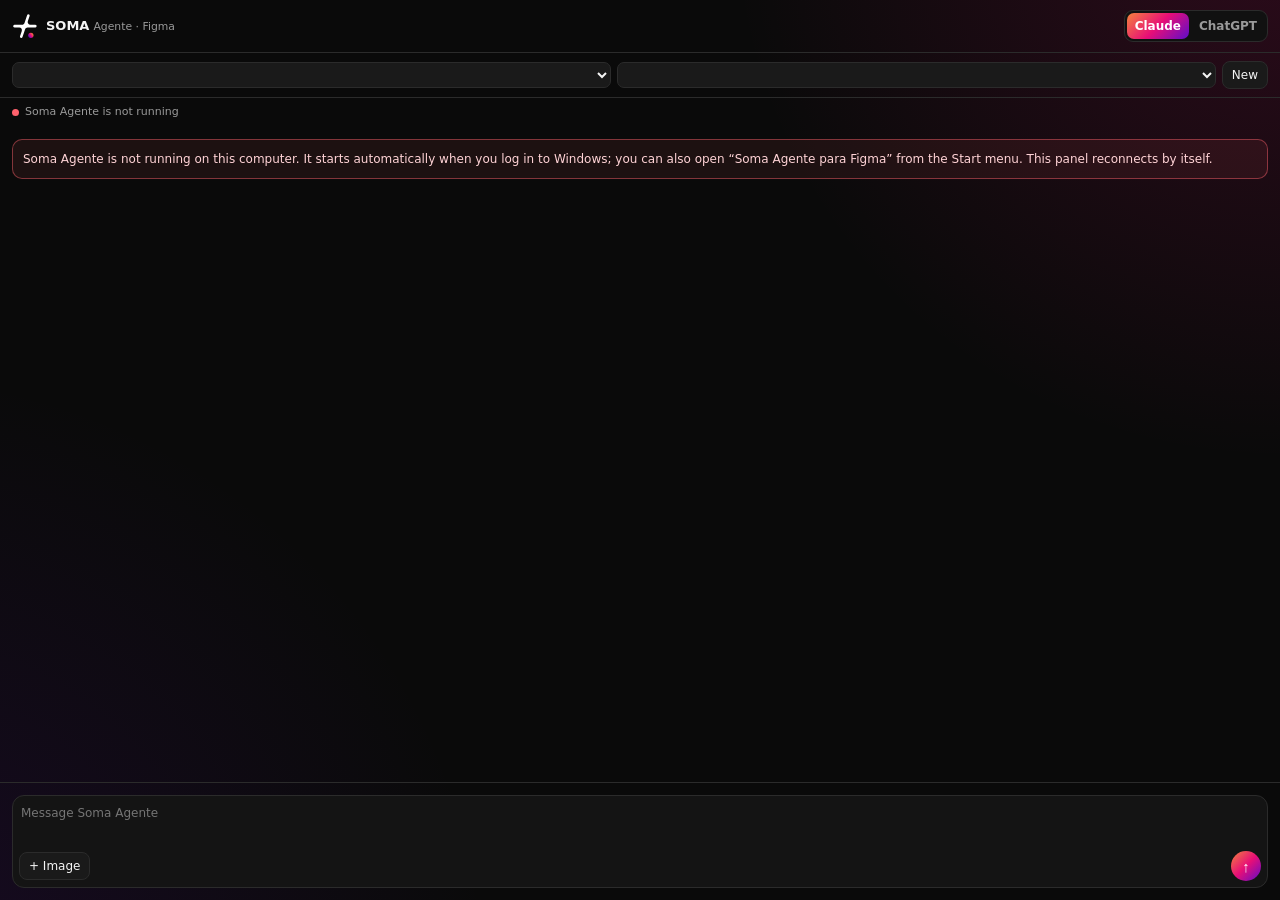
<file: source/Figma/plugin/ui.html>
<!doctype html>
<html>
<head>
<meta charset="utf-8" />
<style>
  :root {
    --bg: #0a0a0a; --panel: #151515; --line: #2b2b2b; --text: #f4f4f4; --muted: #9a9a9a;
    --pink: #e70e77; --grad: linear-gradient(135deg, #f4833d 0%, #e70e77 50%, #6c0dc1 95%);
  }
  * { box-sizing: border-box; }
  html, body { margin: 0; height: 100%; background: var(--bg); color: var(--text); font: 12px/1.5 Inter, system-ui, sans-serif; }
  body { display: flex; flex-direction: column; background: radial-gradient(circle at 100% -10%, rgba(231,14,119,.16), transparent 34%), radial-gradient(circle at -10% 110%, rgba(108,13,193,.14), transparent 36%), var(--bg); }
  header { display: flex; align-items: center; gap: 8px; padding: 10px 12px; border-bottom: 1px solid var(--line); }
  header svg.mark { width: 26px; height: 26px; }
  header .title { font-weight: 700; font-size: 13px; }
  header .title small { color: var(--muted); font-weight: 500; margin-left: 4px; }
  header .spacer { flex: 1; }
  .switch { display: flex; gap: 2px; padding: 2px; border: 1px solid var(--line); border-radius: 9px; background: #111; }
  .switch button { border: 0; border-radius: 7px; padding: 4px 8px; background: transparent; color: var(--muted); font: inherit; font-weight: 650; cursor: pointer; }
  .switch button[aria-pressed="true"] { background: var(--grad); color: #fff; }
  .bar { display: flex; gap: 6px; align-items: center; padding: 8px 12px; border-bottom: 1px solid var(--line); }
  select { flex: 1; min-width: 0; background: #1a1a1a; color: var(--text); border: 1px solid var(--line); border-radius: 7px; padding: 4px 6px; font: inherit; }
  .status { padding: 6px 12px; color: var(--muted); font-size: 11px; display: flex; gap: 6px; align-items: center; }
  .status .dot { width: 7px; height: 7px; border-radius: 50%; background: #666; }
  .status.ready .dot { background: #52d98b; box-shadow: 0 0 8px rgba(82,217,139,.5); }
  .status.error .dot { background: #ff626d; }
  .status button { margin-left: auto; }
  #log { flex: 1; overflow-y: auto; padding: 10px 12px 16px; }
  .msg { margin: 0 0 10px; white-space: pre-wrap; word-wrap: break-word; }
  .msg.user { margin-left: auto; width: fit-content; max-width: 90%; padding: 8px 11px; border: 1px solid #333; border-radius: 14px 14px 4px 14px; background: #1d1d1d; }
  .msg.tool { color: var(--muted); font-size: 11px; margin: 0 0 4px; }
  .msg.tool.done::before { content: "✓ "; color: #52d98b; }
  .msg.tool.failed::before { content: "✗ "; color: #ff626d; }
  .msg.tool.running::before { content: "… "; color: var(--pink); }
  .msg.error { color: #ffb3b8; }
  .welcome { text-align: center; color: #bdbdbd; margin-top: 30px; }
  .welcome svg { width: 56px; height: 56px; filter: drop-shadow(0 10px 26px rgba(231,14,119,.28)); }
  .welcome h2 { color: var(--text); margin: 10px 0 4px; font-size: 18px; }
  .offline { margin: 12px; padding: 10px; border: 1px solid rgba(255,98,109,.45); border-radius: 10px; background: rgba(255,98,109,.08); color: #ffd3d6; display: none; }
  footer { padding: 8px 12px 12px; border-top: 1px solid var(--line); }
  #attached { color: var(--muted); font-size: 11px; margin-bottom: 4px; }
  .composer { border: 1px solid var(--line); border-radius: 12px; background: #141414; padding: 6px; }
  textarea { width: 100%; resize: none; border: 0; outline: 0; background: transparent; color: var(--text); font: inherit; min-height: 44px; }
  .actions { display: flex; gap: 6px; align-items: center; }
  .actions .spacer { flex: 1; }
  .ghost { border: 1px solid var(--line); background: #1a1a1a; color: var(--text); border-radius: 8px; padding: 4px 9px; font: inherit; cursor: pointer; }
  .send { border: 0; border-radius: 999px; width: 30px; height: 30px; background: var(--grad); color: #fff; font-size: 15px; cursor: pointer; }
  .send.busy { filter: grayscale(.4); }
</style>
</head>
<body>
  <header>
    <svg class="mark" viewBox="282 122 148 148"><defs><linearGradient id="g" x1="401.688" y1="240.086" x2="377.666" y2="257.948" gradientUnits="userSpaceOnUse"><stop stop-color="#F4833D"/><stop offset="0.5" stop-color="#E70E77"/><stop offset="0.95" stop-color="#6C0DC1"/></linearGradient></defs><path d="M370.926 204.071C364.49 204.071 358.773 208.182 356.725 214.285L341.771 258.844C340.757 261.866 337.926 263.903 334.738 263.903C329.678 263.903 326.103 258.948 327.698 254.145L337.788 223.773C341.009 214.076 333.79 204.071 323.572 204.071H296.444C291.233 204.071 287.608 198.89 289.394 193.994C290.475 191.033 293.291 189.062 296.444 189.062H339.001C345.454 189.062 351.182 184.929 353.216 178.805L367.981 134.359C368.999 131.297 371.863 129.23 375.09 129.23C380.209 129.23 383.82 134.251 382.192 139.104L372.053 169.317C368.796 179.022 376.017 189.062 386.254 189.062H414.667C419.841 189.062 423.462 194.173 421.747 199.054C420.691 202.059 417.853 204.071 414.667 204.071H370.926Z" fill="#fff"/><circle cx="389.306" cy="248.968" r="14.9352" fill="url(#g)"/></svg>
    <div class="title">SOMA<small>Agente · Figma</small></div>
    <div class="spacer"></div>
    <div class="switch">
      <button data-provider="claude" aria-pressed="true">Claude</button>
      <button data-provider="chatgpt" aria-pressed="false">ChatGPT</button>
    </div>
  </header>
  <div class="bar">
    <select id="model" title="Model"></select>
    <select id="effort" title="Reasoning"></select>
    <button class="ghost" id="newChat" title="New chat">New</button>
  </div>
  <div class="status" id="status"><span class="dot"></span><span id="statusText">Connecting to Soma…</span><button class="ghost" id="connect" hidden>Connect</button></div>
  <div class="offline" id="offline">Soma Agente is not running on this computer. It starts automatically when you log in to Windows; you can also open “Soma Agente para Figma” from the Start menu. This panel reconnects by itself.</div>
  <div id="log"></div>
  <footer>
    <div id="attached"></div>
    <div class="composer">
      <textarea id="prompt" placeholder="Message Soma Agente" rows="2"></textarea>
      <div class="actions">
        <button class="ghost" id="attach" title="Attach reference images">+ Image</button>
        <input type="file" id="file" accept="image/png,image/jpeg,image/gif,image/webp" multiple hidden />
        <div class="spacer"></div>
        <button class="send" id="send" title="Send">↑</button>
      </div>
    </div>
  </footer>
<script>
  var BRIDGE = "http://localhost:47821";
  var MARK = '<defs><linearGradient id="g" x1="401.688" y1="240.086" x2="377.666" y2="257.948" gradientUnits="userSpaceOnUse"><stop stop-color="#F4833D"/><stop offset="0.5" stop-color="#E70E77"/><stop offset="0.95" stop-color="#6C0DC1"/></linearGradient></defs><path d="M370.926 204.071C364.49 204.071 358.773 208.182 356.725 214.285L341.771 258.844C340.757 261.866 337.926 263.903 334.738 263.903C329.678 263.903 326.103 258.948 327.698 254.145L337.788 223.773C341.009 214.076 333.79 204.071 323.572 204.071H296.444C291.233 204.071 287.608 198.89 289.394 193.994C290.475 191.033 293.291 189.062 296.444 189.062H339.001C345.454 189.062 351.182 184.929 353.216 178.805L367.981 134.359C368.999 131.297 371.863 129.23 375.09 129.23C380.209 129.23 383.82 134.251 382.192 139.104L372.053 169.317C368.796 179.022 376.017 189.062 386.254 189.062H414.667C419.841 189.062 423.462 194.173 421.747 199.054C420.691 202.059 417.853 204.071 414.667 204.071H370.926Z" fill="#fff"/><circle cx="389.306" cy="248.968" r="14.9352" fill="url(#g)"/>';
  var num = { type: "number" };
  function T(name, description, properties, required) {
    return { name: name, description: description, inputSchema: { type: "object", properties: properties || {}, required: required || [], additionalProperties: false } };
  }
  var common = { name: { type: "string" }, x: num, y: num, width: num, height: num, fill: { type: "string", description: "Hex like #E70E77, or none" }, stroke: { type: "string" }, strokeWeight: num, cornerRadius: num, opacity: num, rotation: num, parentId: { type: "string" } };
  function extend(base, extra) { var out = {}; Object.keys(base).forEach(function (k) { out[k] = base[k]; }); Object.keys(extra || {}).forEach(function (k) { out[k] = extra[k]; }); return out; }
  var autoLayout = { type: "object", description: "Auto layout: {direction: VERTICAL|HORIZONTAL|NONE, gap, padding, align: MIN|CENTER|MAX|SPACE_BETWEEN, crossAlign: MIN|CENTER|MAX, hug: true}" };
  var TOOLS = [
    T("get_document_info", "File name, pages, current page, selection, and the top-level nodes of the current page."),
    T("list_nodes", "Node tree (default: current page) with id, type, position, size, fills, text and auto layout.", { id: { type: "string" }, depth: { type: "integer", minimum: 0, maximum: 8 } }),
    T("create_frame", "Create a frame (default 1080×1080, white), optionally with auto layout, inside parentId or on the page.", extend(common, { autoLayout: autoLayout })),
    T("create_shape", "Create a rectangle, ellipse, line, polygon or star.", extend(common, { shape: { type: "string", enum: ["rectangle", "ellipse", "line", "polygon", "star"] }, sides: { type: "integer" }, points: { type: "integer" } }), ["shape"]),
    T("create_text", "Create text. Inter is always available (Regular, Medium, Semi Bold, Bold); width makes it wrap.", extend(common, { text: { type: "string" }, fontFamily: { type: "string" }, fontStyle: { type: "string" }, fontSize: num, color: { type: "string" }, align: { type: "string", enum: ["left", "center", "right", "justified"] } }), ["text"]),
    T("set_properties", "Change a node: name, position, size, rotation, opacity, visibility, fill, stroke, corner radius, auto layout, and for text: text, fontFamily, fontStyle, fontSize, color, align.", extend(common, { id: { type: "string" }, visible: { type: "boolean" }, autoLayout: autoLayout, text: { type: "string" }, fontFamily: { type: "string" }, fontStyle: { type: "string" }, fontSize: num, color: { type: "string" }, align: { type: "string" } }), ["id"]),
    T("delete_nodes", "Delete nodes.", { ids: { type: "array", items: { type: "string" }, minItems: 1 } }, ["ids"]),
    T("duplicate_node", "Duplicate a node, optionally offset by dx/dy.", { id: { type: "string" }, dx: num, dy: num, name: { type: "string" } }, ["id"]),
    T("group_nodes", "Group nodes.", { ids: { type: "array", items: { type: "string" }, minItems: 1 }, name: { type: "string" } }, ["ids"]),
    T("move_to_parent", "Move a node into another frame/group (optionally at a child index).", { id: { type: "string" }, parentId: { type: "string" }, index: { type: "integer" } }, ["id", "parentId"]),
    T("place_image", "Place an image file (local path) as an image-filled rectangle.", { path: { type: "string" }, x: num, y: num, width: num, height: num, name: { type: "string" }, parentId: { type: "string" }, scaleMode: { type: "string", enum: ["FILL", "FIT", "CROP", "TILE"] } }, ["path"]),
    T("select_and_zoom", "Select nodes and zoom the viewport to them.", { ids: { type: "array", items: { type: "string" } } }, ["ids"]),
    T("export_preview", "Export a node (default: selection) as PNG and return it as an image for visual inspection.", { id: { type: "string" }, maxSize: { type: "integer" }, reason: { type: "string" } }),
    T("run_plugin_code", "General fallback: run Figma plugin API code (async function body with `figma` in scope). Return a small JSON-safe value.", { summary: { type: "string" }, code: { type: "string" } }, ["summary", "code"])
  ];

  var el = function (id) { return document.getElementById(id); };
  var revision = -1, state = null, online = false, images = [], registered = false;

  function post(path, body) {
    return fetch(BRIDGE + path, { method: "POST", headers: { "Content-Type": "text/plain" }, body: JSON.stringify(body || {}) }).then(function (r) { return r.json(); });
  }

  function render() {
    if (!state) { return; }
    document.querySelectorAll("[data-provider]").forEach(function (b) { b.setAttribute("aria-pressed", String(b.dataset.provider === state.provider)); });
    var model = el("model"), effort = el("effort");
    model.innerHTML = "";
    state.models.forEach(function (m) { var o = document.createElement("option"); o.value = m.id; o.textContent = m.name; o.selected = m.id === state.model; model.appendChild(o); });
    var current = state.models.filter(function (m) { return m.id === state.model; })[0] || { efforts: [] };
    effort.innerHTML = "";
    effort.hidden = !current.efforts.length;
    current.efforts.forEach(function (e) { var o = document.createElement("option"); o.value = e; o.textContent = e; o.selected = e === state.effort; effort.appendChild(o); });
    var status = el("status");
    status.className = "status " + (state.signedIn ? "ready" : "error");
    el("statusText").textContent = state.status;
    el("connect").hidden = !!state.signedIn;
    el("send").textContent = state.busy ? "■" : "↑";
    el("send").classList.toggle("busy", state.busy);
    var log = el("log");
    var atBottom = log.scrollTop + log.clientHeight >= log.scrollHeight - 30;
    log.innerHTML = "";
    if (!state.messages.length) {
      log.innerHTML = '<div class="welcome"><svg viewBox="282 122 148 148">' + MARK + '</svg><h2>What are we designing?</h2><div>Describe a screen, a post, or a change. I’ll build it in this file and check the result.</div></div>';
    }
    state.messages.forEach(function (m) {
      var div = document.createElement("div");
      div.className = "msg " + m.role + (m.state ? " " + m.state : "");
      div.textContent = m.text;
      log.appendChild(div);
    });
    if (atBottom) { log.scrollTop = log.scrollHeight; }
  }

  function runTools(calls) {
    calls.forEach(function (call) { parent.postMessage({ pluginMessage: { type: "tool", call: call } }, "*"); });
  }

  window.onmessage = function (event) {
    var msg = event.data && event.data.pluginMessage;
    if (msg && msg.type === "tool-result") { post("/tool-result", { id: msg.id, result: msg.result }); }
  };

  function poll() {
    fetch(BRIDGE + "/state?since=" + revision).then(function (r) { return r.json(); }).then(function (s) {
      if (!online || !registered) {
        online = true;
        el("offline").style.display = "none";
        return post("/register", { tools: TOOLS }).then(function () { registered = true; revision = -1; poll(); });
      }
      state = s; revision = s.revision;
      if (s.toolCalls && s.toolCalls.length) { runTools(s.toolCalls); }
      render();
      poll();
    }).catch(function () {
      online = false; registered = false;
      el("offline").style.display = "block";
      el("statusText").textContent = "Soma Agente is not running";
      el("status").className = "status error";
      setTimeout(poll, 2500);
    });
  }

  document.querySelectorAll("[data-provider]").forEach(function (b) { b.onclick = function () { post("/provider", { provider: b.dataset.provider }); }; });
  el("model").onchange = function () { post("/model", { model: el("model").value }); };
  el("effort").onchange = function () { post("/effort", { effort: el("effort").value }); };
  el("newChat").onclick = function () { post("/new"); };
  el("connect").onclick = function () { post("/login"); };
  el("attach").onclick = function () { el("file").click(); };
  el("file").onchange = function () {
    Array.prototype.forEach.call(el("file").files, function (file) {
      var reader = new FileReader();
      reader.onload = function () { images.push({ name: file.name, data: String(reader.result).split(",")[1] }); el("attached").textContent = "Attached: " + images.map(function (i) { return i.name; }).join(", "); };
      reader.readAsDataURL(file);
    });
    el("file").value = "";
  };
  function send() {
    if (state && state.busy) { post("/stop"); return; }
    var text = el("prompt").value.trim();
    if (!text && !images.length) { return; }
    post("/send", { text: text, images: images }).then(function (r) {
      if (r.ok) { el("prompt").value = ""; images = []; el("attached").textContent = ""; }
    });
  }
  el("send").onclick = send;
  el("prompt").onkeydown = function (e) { if (e.key === "Enter" && !e.shiftKey) { e.preventDefault(); send(); } };
  poll();
</script>
</body>
</html>
</file>
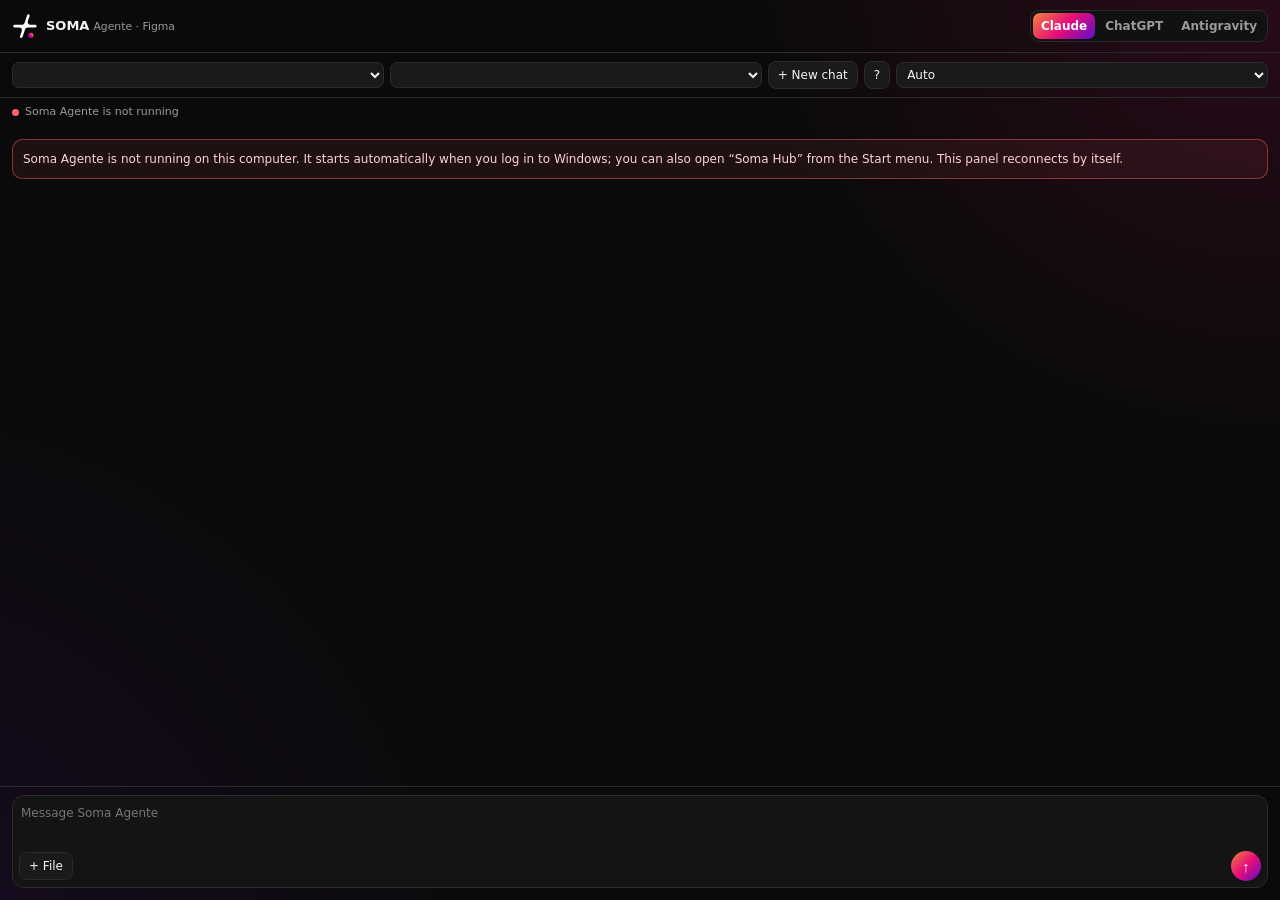
<file: principal/components/hub/plugin/ui.html>
<!doctype html>
<html>
<head>
<meta charset="utf-8" />
<style>
  :root {
    --bg: #0a0a0a; --panel: #151515; --line: #2b2b2b; --text: #f4f4f4; --muted: #9a9a9a;
    --pink: #e70e77; --grad: linear-gradient(135deg, #f4833d 0%, #e70e77 50%, #6c0dc1 95%);
  }
  * { box-sizing: border-box; }
  html, body { margin: 0; height: 100%; background: var(--bg); color: var(--text); font: 12px/1.5 Inter, system-ui, sans-serif; }
  body { display: flex; flex-direction: column; background: radial-gradient(circle at 100% -10%, rgba(231,14,119,.16), transparent 34%), radial-gradient(circle at -10% 110%, rgba(108,13,193,.14), transparent 36%), var(--bg); }
  header { display: flex; align-items: center; gap: 8px; padding: 10px 12px; border-bottom: 1px solid var(--line); }
  header svg.mark { width: 26px; height: 26px; }
  header .title { font-weight: 700; font-size: 13px; }
  header .title small { color: var(--muted); font-weight: 500; margin-left: 4px; }
  header .spacer { flex: 1; }
  .switch { display: flex; gap: 2px; padding: 2px; border: 1px solid var(--line); border-radius: 9px; background: #111; }
  .switch button { border: 0; border-radius: 7px; padding: 4px 8px; background: transparent; color: var(--muted); font: inherit; font-weight: 650; cursor: pointer; }
  .switch button[aria-pressed="true"] { background: var(--grad); color: #fff; }
  .bar { display: flex; gap: 6px; align-items: center; padding: 8px 12px; border-bottom: 1px solid var(--line); }
  select { flex: 1; min-width: 0; background: #1a1a1a; color: var(--text); border: 1px solid var(--line); border-radius: 7px; padding: 4px 6px; font: inherit; }
  .status { padding: 6px 12px; color: var(--muted); font-size: 11px; display: flex; gap: 6px; align-items: center; }
  .status .dot { width: 7px; height: 7px; border-radius: 50%; background: #666; }
  .status.ready .dot { background: #52d98b; box-shadow: 0 0 8px rgba(82,217,139,.5); }
  .status.error .dot { background: #ff626d; }
  .status button { margin-left: auto; }
  #log { flex: 1; overflow-y: auto; padding: 10px 12px 16px; }
  .msg { margin: 0 0 10px; white-space: pre-wrap; word-wrap: break-word; }
  .msg.user { margin-left: auto; width: fit-content; max-width: 90%; padding: 8px 11px; border: 1px solid #333; border-radius: 14px 14px 4px 14px; background: #1d1d1d; }
  .msg.tool { color: var(--muted); font-size: 11px; margin: 0 0 4px; }
  .msg.tool.done::before { content: "✓ "; color: #52d98b; }
  .msg.tool.failed::before { content: "✗ "; color: #ff626d; }
  .msg.tool.running::before { content: "… "; color: var(--pink); }
  .msg.error { color: #ffb3b8; }
  .welcome { text-align: center; color: #bdbdbd; margin-top: 30px; }
  .welcome svg { width: 56px; height: 56px; filter: drop-shadow(0 10px 26px rgba(231,14,119,.28)); }
  .welcome h2 { color: var(--text); margin: 10px 0 4px; font-size: 18px; }
  #pending .ask { margin: 8px 12px 0; padding: 9px; border: 1px solid rgba(244,131,61,.55); border-radius: 10px; background: rgba(244,131,61,.09); font-size: 11px; }
  #pending .ask small { display: block; color: var(--muted); margin: 3px 0 6px; word-break: break-all; }
  #pending .ask button { margin-right: 6px; }
  .offline { margin: 12px; padding: 10px; border: 1px solid rgba(255,98,109,.45); border-radius: 10px; background: rgba(255,98,109,.08); color: #ffd3d6; display: none; }
  footer { padding: 8px 12px 12px; border-top: 1px solid var(--line); }
  #attached { display: flex; flex-wrap: wrap; gap: 5px; margin-bottom: 6px; }
  #attached:empty { display: none; }
  .chip { display: inline-flex; align-items: center; gap: 5px; max-width: 100%; padding: 2px 3px 2px 8px; border: 1px solid var(--line); border-radius: 999px; background: #1a1a1a; color: var(--muted); font-size: 11px; }
  .chip span { overflow: hidden; max-width: 210px; text-overflow: ellipsis; white-space: nowrap; }
  .chip button { width: 16px; height: 16px; border: 0; border-radius: 50%; background: #2a2a2a; color: var(--text); font: inherit; font-size: 11px; line-height: 1; cursor: pointer; }
  .composer { border: 1px solid var(--line); border-radius: 12px; background: #141414; padding: 6px; }
  textarea { width: 100%; resize: none; border: 0; outline: 0; background: transparent; color: var(--text); font: inherit; min-height: 44px; }
  .actions { display: flex; gap: 6px; align-items: center; }
  .actions .spacer { flex: 1; }
  .ghost { border: 1px solid var(--line); background: #1a1a1a; color: var(--text); border-radius: 8px; padding: 4px 9px; font: inherit; cursor: pointer; }
  .send { border: 0; border-radius: 999px; width: 30px; height: 30px; background: var(--grad); color: #fff; font-size: 15px; cursor: pointer; }
  .send.busy { filter: grayscale(.4); }
</style>
</head>
<body>
  <header>
    <svg class="mark" viewBox="282 122 148 148"><defs><linearGradient id="g" x1="401.688" y1="240.086" x2="377.666" y2="257.948" gradientUnits="userSpaceOnUse"><stop stop-color="#F4833D"/><stop offset="0.5" stop-color="#E70E77"/><stop offset="0.95" stop-color="#6C0DC1"/></linearGradient></defs><path d="M370.926 204.071C364.49 204.071 358.773 208.182 356.725 214.285L341.771 258.844C340.757 261.866 337.926 263.903 334.738 263.903C329.678 263.903 326.103 258.948 327.698 254.145L337.788 223.773C341.009 214.076 333.79 204.071 323.572 204.071H296.444C291.233 204.071 287.608 198.89 289.394 193.994C290.475 191.033 293.291 189.062 296.444 189.062H339.001C345.454 189.062 351.182 184.929 353.216 178.805L367.981 134.359C368.999 131.297 371.863 129.23 375.09 129.23C380.209 129.23 383.82 134.251 382.192 139.104L372.053 169.317C368.796 179.022 376.017 189.062 386.254 189.062H414.667C419.841 189.062 423.462 194.173 421.747 199.054C420.691 202.059 417.853 204.071 414.667 204.071H370.926Z" fill="#fff"/><circle cx="389.306" cy="248.968" r="14.9352" fill="url(#g)"/></svg>
    <div class="title">SOMA<small>Agente · Figma</small></div>
    <div class="spacer"></div>
    <div class="switch">
      <button data-provider="claude" aria-pressed="true">Claude</button>
      <button data-provider="chatgpt" aria-pressed="false">ChatGPT</button>
      <button data-provider="antigravity" aria-pressed="false">Antigravity</button>
    </div>
  </header>
  <div class="bar">
    <select id="model" title="Model"></select>
    <select id="effort" title="Reasoning"></select>
    <button class="ghost" id="newChat" title="New chat">New</button>
    <button class="ghost" id="feedback" title="Suggest or report a bug">?</button>
    <select id="language" title="Language"><option value="auto">Auto</option><option value="pt">PT</option><option value="en">EN</option></select>
  </div>
  <div class="status" id="status"><span class="dot"></span><span id="statusText">Connecting to Soma…</span><button class="ghost" id="connect" hidden>Connect</button></div>
  <div id="pending"></div>
  <div id="update"></div>
  <div class="offline" id="offline">Soma Agente is not running on this computer. It starts automatically when you log in to Windows; you can also open “Soma Agente para Figma” from the Start menu. This panel reconnects by itself.</div>
  <div id="log"></div>
  <footer>
    <div id="attached"></div>
    <div class="composer">
      <textarea id="prompt" placeholder="Message Soma Agente" rows="2"></textarea>
      <div class="actions">
        <button class="ghost" id="attach" title="Attach files">+ File</button>
        <input type="file" id="file" accept=".png,.jpg,.jpeg,.gif,.webp,.mp4,.mov,.m4v,.webm,.mkv,.avi,.wmv,.mts,.mpg,.mpeg,.mp3,.wav,.m4a,.aac,.flac,.ogg,.oga,.opus,.wma,.pdf,.docx,.pptx,.xlsx,.odt,.odp,.ods,.rtf,.txt,.md,.markdown,.csv,.tsv,.json,.xml,.html,.htm,.srt,.vtt,.js,.jsx,.ts,.py,.css,.yaml,.yml,.ini,.log" multiple hidden />
        <div class="spacer"></div>
        <button class="send" id="send" title="Send">↑</button>
      </div>
    </div>
  </footer>
<script>
  var BRIDGE = "http://localhost:47821";
  var MARK = '<defs><linearGradient id="g" x1="401.688" y1="240.086" x2="377.666" y2="257.948" gradientUnits="userSpaceOnUse"><stop stop-color="#F4833D"/><stop offset="0.5" stop-color="#E70E77"/><stop offset="0.95" stop-color="#6C0DC1"/></linearGradient></defs><path d="M370.926 204.071C364.49 204.071 358.773 208.182 356.725 214.285L341.771 258.844C340.757 261.866 337.926 263.903 334.738 263.903C329.678 263.903 326.103 258.948 327.698 254.145L337.788 223.773C341.009 214.076 333.79 204.071 323.572 204.071H296.444C291.233 204.071 287.608 198.89 289.394 193.994C290.475 191.033 293.291 189.062 296.444 189.062H339.001C345.454 189.062 351.182 184.929 353.216 178.805L367.981 134.359C368.999 131.297 371.863 129.23 375.09 129.23C380.209 129.23 383.82 134.251 382.192 139.104L372.053 169.317C368.796 179.022 376.017 189.062 386.254 189.062H414.667C419.841 189.062 423.462 194.173 421.747 199.054C420.691 202.059 417.853 204.071 414.667 204.071H370.926Z" fill="#fff"/><circle cx="389.306" cy="248.968" r="14.9352" fill="url(#g)"/>';
  var num = { type: "number" };
  function T(name, description, properties, required) {
    return { name: name, description: description, inputSchema: { type: "object", properties: properties || {}, required: required || [], additionalProperties: false } };
  }
  var common = { name: { type: "string" }, x: num, y: num, width: num, height: num, fill: { type: "string", description: "Hex like #E70E77, or none" }, stroke: { type: "string" }, strokeWeight: num, cornerRadius: num, opacity: num, rotation: num, parentId: { type: "string" } };
  function extend(base, extra) { var out = {}; Object.keys(base).forEach(function (k) { out[k] = base[k]; }); Object.keys(extra || {}).forEach(function (k) { out[k] = extra[k]; }); return out; }
  var autoLayout = { type: "object", description: "Auto layout: {direction: VERTICAL|HORIZONTAL|NONE, gap, padding, align: MIN|CENTER|MAX|SPACE_BETWEEN, crossAlign: MIN|CENTER|MAX, hug: true}" };
  var TOOLS = [
    T("get_document_info", "File name, pages, current page, selection, and the top-level nodes of the current page."),
    T("list_nodes", "Node tree (default: current page) with id, type, position, size, fills, text and auto layout.", { id: { type: "string" }, depth: { type: "integer", minimum: 0, maximum: 8 } }),
    T("create_frame", "Create a frame (default 1080×1080, white), optionally with auto layout, inside parentId or on the page.", extend(common, { autoLayout: autoLayout })),
    T("create_shape", "Create a rectangle, ellipse, line, polygon or star.", extend(common, { shape: { type: "string", enum: ["rectangle", "ellipse", "line", "polygon", "star"] }, sides: { type: "integer" }, points: { type: "integer" } }), ["shape"]),
    T("create_text", "Create text. Inter is always available (Regular, Medium, Semi Bold, Bold); width makes it wrap.", extend(common, { text: { type: "string" }, fontFamily: { type: "string" }, fontStyle: { type: "string" }, fontSize: num, color: { type: "string" }, align: { type: "string", enum: ["left", "center", "right", "justified"] } }), ["text"]),
    T("set_properties", "Change a node: name, position, size, rotation, opacity, visibility, fill, stroke, corner radius, auto layout, and for text: text, fontFamily, fontStyle, fontSize, color, align.", extend(common, { id: { type: "string" }, visible: { type: "boolean" }, autoLayout: autoLayout, text: { type: "string" }, fontFamily: { type: "string" }, fontStyle: { type: "string" }, fontSize: num, color: { type: "string" }, align: { type: "string" } }), ["id"]),
    T("delete_nodes", "Delete nodes.", { ids: { type: "array", items: { type: "string" }, minItems: 1 } }, ["ids"]),
    T("duplicate_node", "Duplicate a node, optionally offset by dx/dy.", { id: { type: "string" }, dx: num, dy: num, name: { type: "string" } }, ["id"]),
    T("group_nodes", "Group nodes.", { ids: { type: "array", items: { type: "string" }, minItems: 1 }, name: { type: "string" } }, ["ids"]),
    T("move_to_parent", "Move a node into another frame/group (optionally at a child index).", { id: { type: "string" }, parentId: { type: "string" }, index: { type: "integer" } }, ["id", "parentId"]),
    T("place_image", "Place an image file (local path) as an image-filled rectangle.", { path: { type: "string" }, x: num, y: num, width: num, height: num, name: { type: "string" }, parentId: { type: "string" }, scaleMode: { type: "string", enum: ["FILL", "FIT", "CROP", "TILE"] } }, ["path"]),
    T("select_and_zoom", "Select nodes and zoom the viewport to them.", { ids: { type: "array", items: { type: "string" } } }, ["ids"]),
    T("export_preview", "Export a node (default: selection) as PNG and return it as an image for visual inspection.", { id: { type: "string" }, maxSize: { type: "integer" }, reason: { type: "string" } }),
    T("run_plugin_code", "General fallback: run Figma plugin API code (async function body with `figma` in scope). Return a small JSON-safe value.", { summary: { type: "string" }, code: { type: "string" } }, ["summary", "code"])
  ];

  var el = function (id) { return document.getElementById(id); };
  var revision = -1, state = null, online = false, images = [], paths = [], registered = false;
  // Interface language: the shared Soma choice reported by the hub, else the browser language.
  var lang = /^pt/i.test(navigator.language || "") ? "pt" : "en";
  function L(en, pt) { return lang === "pt" ? pt : en; }
  function applyTexts() {
    document.documentElement.lang = lang === "pt" ? "pt-BR" : "en";
    el("model").title = L("Model", "Modelo");
    el("effort").title = L("Reasoning", "Raciocínio");
    el("newChat").title = L("New chat", "Nova conversa");
    el("newChat").textContent = L("+ New chat", "+ Nova conversa");
    el("language").title = L("Language", "Idioma");
    el("feedback").title = L("Suggest or report a bug (opens GitHub)", "Sugerir ou reportar um problema (abre o GitHub)");
    el("connect").textContent = L("Connect", "Conectar");
    el("offline").textContent = L("Soma Agente is not running on this computer. It starts automatically when you log in to Windows; you can also open “Soma Hub” from the Start menu. This panel reconnects by itself.", "O Soma Agente não está rodando neste computador. Ele inicia sozinho quando você entra no Windows; você também pode abrir o “Soma Hub” no menu Iniciar. Este painel reconecta sozinho.");
    el("prompt").placeholder = L("Message Soma Agente", "Mensagem para o Soma Agente");
    el("attach").title = L("Attach images, videos, audio, PDFs or documents", "Anexar imagens, vídeos, áudios, PDFs ou documentos");
    el("attach").textContent = L("+ File", "+ Arquivo");
    el("send").title = L("Send", "Enviar");
  }

  function post(path, body) {
    return fetch(BRIDGE + path, { method: "POST", headers: { "Content-Type": "text/plain" }, body: JSON.stringify(body || {}) }).then(function (r) { return r.json(); });
  }

  function render() {
    if (!state) { return; }
    if (state.lang && state.lang !== lang) { lang = state.lang; applyTexts(); }
    el("language").value = state.languageChoice || "auto";
    document.querySelectorAll("[data-provider]").forEach(function (b) { b.setAttribute("aria-pressed", String(b.dataset.provider === state.provider)); });
    var model = el("model"), effort = el("effort");
    model.innerHTML = "";
    state.models.forEach(function (m) { var o = document.createElement("option"); o.value = m.id; o.textContent = m.name; o.selected = m.id === state.model; model.appendChild(o); });
    var current = state.models.filter(function (m) { return m.id === state.model; })[0] || { efforts: [] };
    effort.innerHTML = "";
    effort.hidden = !current.efforts.length;
    current.efforts.forEach(function (e) { var o = document.createElement("option"); o.value = e; o.textContent = e; o.selected = e === state.effort; effort.appendChild(o); });
    var status = el("status");
    status.className = "status " + (state.signedIn ? "ready" : "error");
    el("statusText").textContent = state.status;
    el("connect").hidden = !!state.signedIn;
    el("send").textContent = state.busy ? "■" : "↑";
    el("send").classList.toggle("busy", state.busy);
    var pending = el("pending");
    pending.innerHTML = "";
    (state.pending || []).forEach(function (item) {
      var box = document.createElement("div");
      box.className = "ask";
      box.textContent = L("The agent wants to add a " + item.kind + ": ", "O agente quer adicionar " + (item.kind === "connector" ? "o conector" : "a skill") + ": ") + item.name;
      var small = document.createElement("small");
      small.textContent = (item.detail || item.description) + (item.kind === "connector" ? L(" — connectors run programs on this computer.", " — conectores rodam programas neste computador.") : "");
      box.appendChild(small);
      [[L("Approve", "Aprovar"), true], [L("Reject", "Recusar"), false]].forEach(function (choice) {
        var button = document.createElement("button");
        button.className = "ghost";
        button.textContent = choice[0];
        button.onclick = function () { post("/extensions/approve", { kind: item.kind, name: item.name, accept: choice[1] }); };
        box.appendChild(button);
      });
      pending.appendChild(box);
    });
    var update = el("update"), u = state.update || {};
    update.innerHTML = "";
    if (u.available && u.latest) {
      var note = document.createElement("div");
      note.className = "ask";
      note.textContent = u.requested
        ? (u.status === "waiting" ? u.detail : L("Installing Soma Agente " + u.latest + "…", "Instalando o Soma Agente " + u.latest + "…"))
        : L("Soma Agente " + u.latest + " is available (you have " + u.current + ").", "O Soma Agente " + u.latest + " está disponível (você tem a " + u.current + ").");
      if (!u.requested) {
        var go = document.createElement("button");
        go.className = "ghost";
        go.textContent = L("Update now", "Atualizar agora");
        go.onclick = function () { post("/hub/update/install"); };
        note.appendChild(go);
      }
      update.appendChild(note);
    }
    var log = el("log");
    var atBottom = log.scrollTop + log.clientHeight >= log.scrollHeight - 30;
    log.innerHTML = "";
    if (!state.messages.length) {
      log.innerHTML = '<div class="welcome"><svg viewBox="282 122 148 148">' + MARK + '</svg><h2>' + L("What are we designing?", "O que vamos criar?") + '</h2><div>' + L("Describe a screen, a post, or a change. I’ll build it in this file and check the result.", "Descreva uma tela, um post ou uma mudança. Eu monto neste arquivo e confiro o resultado.") + '</div></div>';
    }
    state.messages.forEach(function (m) {
      var div = document.createElement("div");
      div.className = "msg " + m.role + (m.state ? " " + m.state : "");
      div.textContent = m.text;
      log.appendChild(div);
    });
    if (atBottom) { log.scrollTop = log.scrollHeight; }
  }

  function runTools(calls) {
    calls.forEach(function (call) { parent.postMessage({ pluginMessage: { type: "tool", call: call } }, "*"); });
  }

  window.onmessage = function (event) {
    var msg = event.data && event.data.pluginMessage;
    if (msg && msg.type === "tool-result") { post("/tool-result", { id: msg.id, result: msg.result }); }
  };

  function poll() {
    fetch(BRIDGE + "/state?since=" + revision).then(function (r) { return r.json(); }).then(function (s) {
      if (!online || !registered) {
        online = true;
        el("offline").style.display = "none";
        return post("/register", { tools: TOOLS }).then(function () { registered = true; revision = -1; poll(); });
      }
      state = s; revision = s.revision;
      if (s.toolCalls && s.toolCalls.length) { runTools(s.toolCalls); }
      render();
      poll();
    }).catch(function () {
      online = false; registered = false;
      el("offline").style.display = "block";
      el("statusText").textContent = L("Soma Agente is not running", "O Soma Agente não está rodando");
      el("status").className = "status error";
      setTimeout(poll, 2500);
    });
  }

  document.querySelectorAll("[data-provider]").forEach(function (b) { b.onclick = function () { post("/provider", { provider: b.dataset.provider }); }; });
  el("model").onchange = function () { post("/model", { model: el("model").value }); };
  el("effort").onchange = function () { post("/effort", { effort: el("effort").value }); };
  el("newChat").onclick = function () { post("/new"); };
  el("feedback").onclick = function () { post("/feedback"); };
  el("language").onchange = function () { post("/language", { language: el("language").value }); };
  el("connect").onclick = function () { post("/login"); };
  el("attach").onclick = function () { el("file").click(); };
  // One chip per attachment; its × takes it out of the message.
  function showAttached() {
    var box = el("attached");
    box.innerHTML = "";
    function chip(name, remove) {
      var item = document.createElement("span");
      item.className = "chip";
      var label = document.createElement("span");
      label.textContent = name;
      label.title = name;
      var button = document.createElement("button");
      button.textContent = "×";
      button.title = L("Remove", "Remover");
      button.onclick = function () { remove(); showAttached(); };
      item.appendChild(label);
      item.appendChild(button);
      box.appendChild(item);
    }
    images.forEach(function (image) { chip(image.name, function () { images.splice(images.indexOf(image), 1); }); });
    paths.forEach(function (p) { chip(p.split(/[\\/]/).pop(), function () { paths.splice(paths.indexOf(p), 1); }); });
  }
  function addFiles(files) {
    Array.prototype.forEach.call(files, function (file) {
      var reader = new FileReader();
      reader.onload = function () { images.push({ name: file.name || "colado.png", data: String(reader.result).split(",")[1] }); showAttached(); };
      reader.readAsDataURL(file);
    });
  }
  el("file").onchange = function () {
    addFiles(el("file").files);
    el("file").value = "";
  };
  // Ctrl/Cmd+V: pasted images and files; files copied in Explorer/Finder do not reach the page, so the hub reads the clipboard.
  document.addEventListener("paste", function (event) {
    var data = event.clipboardData;
    if (data && data.files && data.files.length) { event.preventDefault(); addFiles(data.files); return; }
    if (data && data.getData("text/plain")) { return; }
    event.preventDefault();
    post("/paste").then(function (r) { (r.paths || []).forEach(function (p) { if (paths.indexOf(p) < 0) { paths.push(p); } }); showAttached(); });
  });
  function send() {
    if (state && state.busy) { post("/stop"); return; }
    var text = el("prompt").value.trim();
    if (!text && !images.length && !paths.length) { return; }
    post("/send", { text: text, images: images, paths: paths }).then(function (r) {
      if (r.ok) { el("prompt").value = ""; images = []; paths = []; showAttached(); }
    });
  }
  el("send").onclick = send;
  el("prompt").onkeydown = function (e) { if (e.key === "Enter" && !e.shiftKey) { e.preventDefault(); send(); } };
  applyTexts();
  el("statusText").textContent = L("Connecting to Soma…", "Conectando ao Soma…");
  poll();
</script>
</body>
</html>
</file>
<file: source/Soma Agente/styles.css>
:root {
  color-scheme: dark;
  --bg: #0a0a0a;
  --panel: #151515;
  --panel-2: #1c1c1c;
  --panel-hover: #262626;
  --line: #2b2b2b;
  --text: #f4f4f4;
  --muted: #9a9a9a;
  --accent: #e70e77;
  --accent-strong: #c70c66;
  --accent-rgb: 231, 14, 119;
  --soma-orange: #f4833d;
  --soma-pink: #e70e77;
  --soma-purple: #6c0dc1;
  --soma-gradient: linear-gradient(135deg, #f4833d 0%, #e70e77 50%, #6c0dc1 95%);
  --green: #52d98b;
  --red: #ff626d;
  --shadow: 0 18px 52px rgba(0, 0, 0, 0.46);
  font-family: Inter, ui-sans-serif, -apple-system, BlinkMacSystemFont, "Segoe UI", sans-serif;
}

* { box-sizing: border-box; }

html,
body {
  position: fixed;
  inset: 0;
  width: 100%;
  height: 100%;
  margin: 0;
  overflow: hidden;
  background: var(--bg);
  color: var(--text);
}

button,
textarea,
input { font: inherit; }

button { color: inherit; }

[hidden] { display: none !important; }
.legacy-tools-only { display: none !important; }

.app-shell {
  position: absolute;
  inset: 0;
  display: flex;
  min-width: 0;
  min-height: 0;
  flex-direction: column;
  overflow: hidden;
  background:
    radial-gradient(circle at 90% -15%, rgba(var(--accent-rgb), 0.11), transparent 29%),
    var(--bg);
}

.workbench { display: flex; flex: 1 1 auto; min-height: 0; min-width: 0; }
.chat-column { display: flex; flex-direction: column; flex: 1 1 auto; min-height: 0; min-width: 0; }
.tool-dock { width: 48px; flex: 0 0 48px; display: flex; flex-direction: column; align-items: center; gap: 10px; padding: 12px 5px; border-right: 1px solid var(--line); background: #1b1b1b; }
.tool-dock-list { display: flex; flex-direction: column; gap: 9px; overflow-y: auto; min-height: 0; width: 100%; align-items: center; }
.dock-button { --tool-color: var(--accent); width: 34px; min-height: 34px; flex: 0 0 34px; border: 1px solid var(--tool-color); border-radius: 10px; background: #242424; color: var(--tool-color); font-size: 17px; cursor: pointer; }
.dock-button:hover { background: #383838; transform: translateY(-1px); }
.dock-button.dragging { opacity: .3; }
.dock-button.drop-target { box-shadow: 0 -3px 0 var(--accent); }
.dock-tool-name { display: none; overflow: hidden; color: #ddd; font-size: 8px; line-height: 1.15; text-overflow: ellipsis; white-space: nowrap; }
.dock-add { border-style: dashed; color: var(--muted); border-color: #555; }
.dock-caption { color: #777; font-size: 7px; letter-spacing: .1em; margin-top: auto; }
.dock-right .tool-dock { order: 2; border-right: 0; border-left: 1px solid var(--line); }
.dock-comfortable .tool-dock { width: 58px; flex-basis: 58px; }
.dock-comfortable .dock-button { width: 42px; min-height: 42px; flex-basis: 42px; }
.dock-with-labels .tool-dock { width: 84px; flex-basis: 84px; }
.dock-with-labels .dock-button { display: grid; width: 72px; min-height: 50px; padding: 4px; place-items: center; }
.dock-with-labels .dock-tool-name { display: block; max-width: 62px; }
.chat-mode { display: flex; gap: 4px; margin: 0 0 7px; }
.chat-mode button { border: 1px solid transparent; padding: 5px 8px; border-radius: 8px; background: transparent; color: var(--muted); font-size: 10px; cursor: pointer; }
.chat-mode button[aria-pressed="true"] { background: rgba(var(--accent-rgb), .12); color: var(--text); border-color: rgba(var(--accent-rgb), .35); }
.chat-mode button:disabled, .dock-button:disabled { opacity: .5; cursor: default; }
.tool-phase { margin-top: -3px; }
.tool-phase button:last-child { margin-left: auto; }
.tool-drawer { position: fixed; z-index: 20; inset: 0; width: auto; padding: 16px; overflow-y: auto; border: 0; border-radius: 0; background: #202020; box-shadow: none; }
.tool-drawer-header { display: flex; align-items: center; justify-content: space-between; gap: 8px; }
.tool-drawer h2 { font-size: 17px; margin: 0; overflow-wrap: anywhere; }
.tool-description { color: #bbb; font-size: 12px; line-height: 1.5; }
.tool-option-fields, .tool-customize { display: grid; gap: 12px; }
.tool-option-fields h3 { margin: 7px 0 -5px; padding-bottom: 5px; border-bottom: 1px solid #444; color: #aaa; font-size: 11px; }
.tool-drawer label { display: flex; flex-direction: column; gap: 6px; font-size: 12px; color: #ccc; margin: 10px 0; }
.tool-drawer input, .tool-drawer select { min-width: 0; width: 100%; border: 1px solid #555; border-radius: 7px; background: #171717; color: var(--text); padding: 8px; font: inherit; }
.tool-drawer input[type="checkbox"] { align-self: start; width: 20px; height: 20px; accent-color: var(--accent); }
.tool-drawer input[type="color"] { height: 35px; padding: 3px; }
.tool-drawer > form, .tool-drawer > section, .tool-drawer > details, .tool-drawer > button, .tool-drawer > p { max-width: 620px; margin-left: auto; margin-right: auto; }
.tool-drawer > .tool-drawer-header { max-width: 620px; margin: 0 auto 12px; }
.tool-drawer h3 { margin: 20px 0 8px; color: #ddd; font-size: 12px; }
.tool-color-row, .icon-choice-grid { display: flex; flex-wrap: wrap; gap: 8px; }
.tool-color-swatch, .color-picker { width: 34px; height: 34px; padding: 3px; border: 1px solid #666; border-radius: 9px; background: var(--swatch, #333); cursor: pointer; }
.tool-color-swatch.selected { box-shadow: 0 0 0 2px #fff inset, 0 0 0 2px var(--swatch); }
.icon-choice { min-width: 36px; height: 36px; border: 1px solid #555; border-radius: 8px; background: #292929; color: #ddd; cursor: pointer; }
.icon-choice.selected { border-color: var(--accent); color: var(--accent); background: rgba(var(--accent-rgb), .12); }
.color-picker-field { flex-direction: row !important; align-items: center; justify-content: space-between; }
.tool-customize-row { display: flex; gap: 8px; }
.tool-customize-row > * { flex: 1; min-width: 0; }
.tool-primary, .tool-secondary { width: 100%; border: 1px solid #555; border-radius: 8px; padding: 9px; font-size: 11px; cursor: pointer; margin: 5px 0; }
.tool-primary { background: var(--accent-strong); border-color: var(--accent); color: white; }
.tool-secondary { background: #303030; }
.tool-secondary.danger { color: #ff9aa1; }
.tool-drawer button:disabled { opacity: .45; cursor: default; }
.tool-drawer details { margin-top: 18px; }
.tool-drawer summary { font-size: 12px; color: #bbb; cursor: pointer; }
.tool-source pre { white-space: pre-wrap; overflow-wrap: anywhere; font-size: 10px; color: #bbb; }
.send-button.stopping { color: var(--muted); }
button:focus-visible, summary:focus-visible, input:focus-visible, select:focus-visible { outline: 2px solid var(--accent); outline-offset: 2px; }
@media (prefers-reduced-motion: reduce) { .progress-bar.running, .send-button.busy { animation: none; } }

.topbar {
  z-index: 3;
  display: flex;
  min-height: 60px;
  flex: 0 0 auto;
  align-items: center;
  justify-content: space-between;
  gap: 10px;
  padding: 10px 12px;
  border-bottom: 1px solid var(--line);
  background: rgba(31, 31, 31, 0.96);
}

.brand,
.topbar-actions,
.composer-actions,
.left-actions,
.color-row {
  display: flex;
  min-width: 0;
  align-items: center;
  gap: 8px;
}

.brand-mark,
.welcome-orb {
  display: grid;
  flex: 0 0 auto;
  place-items: center;
  background: linear-gradient(145deg, var(--accent), var(--accent-strong));
  color: white;
  font-weight: 750;
  letter-spacing: -0.04em;
}

.brand-mark {
  width: 34px;
  height: 34px;
  border-radius: 10px;
  font-size: 13px;
  box-shadow: 0 0 0 1px rgba(255,255,255,.1) inset;
}

.brand-copy { min-width: 0; }

h1 {
  margin: 0;
  font-size: 14px;
  font-weight: 650;
  line-height: 1.2;
}

.eyebrow,
.message-label,
.popover-heading {
  color: var(--muted);
  font-size: 9px;
  font-weight: 700;
  letter-spacing: 0.1em;
  text-transform: uppercase;
}

.brand .eyebrow {
  margin-top: 2px;
  overflow: hidden;
  text-overflow: ellipsis;
  white-space: nowrap;
}

.icon-button,
.send-button,
.account-button,
.model-button,
.model-option,
.effort-option,
.suggestion,
.attachment-remove,
.primary-button,
.secondary-button,
.color-swatch,
.settings-link {
  border: 0;
  cursor: pointer;
}

.icon-button,
.send-button {
  display: inline-grid;
  width: 34px;
  height: 34px;
  flex: 0 0 auto;
  place-items: center;
  border-radius: 999px;
  background: transparent;
}

.icon-button:hover { background: var(--panel-hover); }

.icon-button svg,
.send-button svg,
.model-button svg {
  width: 19px;
  height: 19px;
  fill: none;
  stroke: currentColor;
  stroke-width: 1.8;
  stroke-linecap: round;
  stroke-linejoin: round;
}

.account-button {
  display: flex;
  min-width: 0;
  max-width: 150px;
  align-items: center;
  gap: 7px;
  padding: 8px 10px;
  overflow: hidden;
  border: 1px solid var(--line);
  border-radius: 999px;
  background: #272727;
  color: #d6d6d6;
  font-size: 10px;
  white-space: nowrap;
}

#accountLabel {
  overflow: hidden;
  text-overflow: ellipsis;
}

.status-dot {
  width: 7px;
  height: 7px;
  flex: 0 0 auto;
  border-radius: 50%;
  background: var(--muted);
}

.account-button.connected .status-dot {
  background: var(--green);
  box-shadow: 0 0 8px rgba(82, 217, 139, 0.55);
}

.provider-grid { display: grid; gap: 8px; margin: 10px 0; }
.provider-card { display: grid; grid-template-columns: minmax(0, 1fr) auto; gap: 10px; align-items: center; padding: 10px; border: 1px solid var(--line); border-radius: 12px; background: rgba(255,255,255,.025); }
.provider-heading { display: flex; min-width: 0; gap: 9px; align-items: center; }
.provider-heading > span:last-child { display: grid; min-width: 0; gap: 2px; }
.provider-heading strong { font-size: 11px; }
.provider-heading small { overflow: hidden; color: var(--muted); font-size: 9px; text-overflow: ellipsis; white-space: nowrap; }
.provider-mark { display: grid; width: 28px; height: 28px; flex: 0 0 auto; place-items: center; border-radius: 9px; background: #166b58; color: white; font-size: 9px; font-weight: 700; }
.provider-mark.claude-mark { background: #9b5f3f; }
.provider-card .account-button { max-width: 138px; }
.diagnostic-panel { display: grid; gap: 8px; margin: 10px 0 18px; padding: 10px; border: 1px solid var(--line); border-radius: 12px; background: #202020; }
.diagnostic-panel > div:first-child { display: flex; justify-content: space-between; gap: 8px; }
.diagnostic-panel strong { font-size: 10px; }
.diagnostic-panel span { color: var(--muted); font-size: 8px; }
.diagnostic-panel p { margin: 0; color: #c9c9c9; font-size: 10px; line-height: 1.45; white-space: pre-line; }
.diagnostic-actions { display: flex; gap: 7px; }
.diagnostic-actions button { flex: 1; }

.system-banner {
  z-index: 2;
  flex: 0 0 auto;
  margin: 8px 10px 0;
  padding: 9px 11px;
  border: 1px solid rgba(255, 98, 109, 0.45);
  border-radius: 10px;
  background: rgba(255, 98, 109, 0.09);
  color: #ffd3d6;
  font-size: 11px;
  line-height: 1.4;
}

.system-banner.info {
  border-color: rgba(var(--accent-rgb), 0.5);
  background: rgba(var(--accent-rgb), 0.1);
  color: var(--text);
}

.progress-panel {
  z-index: 2;
  display: grid;
  flex: 0 0 auto;
  gap: 7px;
  margin: 8px 10px 0;
  padding: 9px 11px 8px;
  border: 1px solid rgba(var(--accent-rgb), .38);
  border-radius: 11px;
  background: rgba(var(--accent-rgb), .08);
}

.progress-copy {
  display: grid;
  gap: 2px;
  min-width: 0;
}

.progress-copy strong {
  overflow: hidden;
  color: var(--text);
  font-size: 10px;
  font-weight: 650;
  text-overflow: ellipsis;
  white-space: nowrap;
}

.progress-copy span {
  overflow: hidden;
  color: #a7a7a7;
  font-size: 8px;
  line-height: 1.35;
  text-overflow: ellipsis;
  white-space: nowrap;
}

.progress-track {
  height: 3px;
  overflow: hidden;
  border-radius: 999px;
  background: rgba(255, 255, 255, .08);
}

.progress-bar {
  display: block;
  width: 38%;
  height: 100%;
  border-radius: inherit;
  background: var(--accent);
}

.progress-bar.running { animation: progress-scan 1.25s ease-in-out infinite; }
.progress-bar.complete { width: 100%; background: var(--green); }
.progress-bar.failed { width: 100%; background: var(--red); }

@keyframes progress-scan {
  0% { transform: translateX(-110%); }
  55% { width: 55%; }
  100% { transform: translateX(270%); }
}

.conversation {
  min-width: 0;
  min-height: 0;
  flex: 1 1 auto;
  padding: 22px 14px 30px;
  overflow-y: auto;
  overscroll-behavior: contain;
}

.message {
  max-width: min(94%, 720px);
  margin: 0 0 18px;
  font-size: 13px;
  line-height: 1.55;
  white-space: pre-wrap;
}

.message p { margin: 6px 0 0; }

.user-message {
  width: fit-content;
  margin-left: auto;
  padding: 10px 13px;
  border: 1px solid #454545;
  border-radius: 16px 16px 4px 16px;
  background: #303030;
}

.assistant-message { margin-right: auto; }

.welcome-message {
  width: min(100%, 520px);
  max-width: 100%;
  margin: max(6px, 5vh) auto 0;
  text-align: center;
}

.welcome-orb {
  width: 46px;
  height: 46px;
  margin: 0 auto 14px;
  border-radius: 15px;
  font-size: 15px;
  box-shadow: 0 12px 30px rgba(var(--accent-rgb), .22);
}

.welcome-message h2 {
  margin: 0;
  font-size: 21px;
  letter-spacing: -.02em;
}

.welcome-message > p {
  max-width: 440px;
  margin: 8px auto 0;
  color: #bdbdbd;
}

.assistant-message.streaming::after {
  display: inline-block;
  width: 6px;
  height: 14px;
  margin-left: 4px;
  vertical-align: -2px;
  background: var(--accent);
  content: "";
  animation: blink .9s steps(2, jump-none) infinite;
}

@keyframes blink { 50% { opacity: 0; } }

.suggestions {
  display: grid;
  gap: 8px;
  margin-top: 20px;
  text-align: left;
}

.suggestion {
  padding: 11px 13px;
  border: 1px solid var(--line);
  border-radius: 12px;
  background: #222;
  color: #cecece;
  font-size: 11px;
  text-align: left;
}

.suggestion:hover {
  border-color: rgba(var(--accent-rgb), .68);
  background: #262626;
  color: white;
}

.tool-event {
  display: grid;
  grid-template-columns: auto minmax(0, 1fr) auto;
  align-items: start;
  gap: 8px 9px;
  margin: 9px 0;
  padding: 9px 10px;
  border: 1px solid var(--line);
  border-radius: 9px;
  background: #212121;
  color: #b7b7b7;
  font-size: 10px;
}

.tool-indicator {
  width: 7px;
  height: 7px;
  margin-top: 3px;
  border: 2px solid #777;
  border-top-color: var(--accent);
  border-radius: 50%;
  animation: spin .8s linear infinite;
}

.tool-event.done .tool-indicator { border: 0; background: var(--green); animation: none; }
.tool-event.failed .tool-indicator { border: 0; background: var(--red); animation: none; }
.tool-copy { display: grid; min-width: 0; gap: 2px; }
.tool-title { color: #d7d7d7; font-size: 10px; font-weight: 650; }
.tool-detail { color: #858585; font-size: 8px; line-height: 1.35; }
.tool-status { color: #777; font-size: 8px; text-transform: uppercase; }
.tool-event.done .tool-status { color: var(--green); }
.tool-event.failed .tool-status { color: var(--red); }

.tool-preview-grid {
  display: grid;
  grid-column: 1 / -1;
  grid-template-columns: repeat(auto-fit, minmax(92px, 1fr));
  gap: 7px;
  margin-top: 3px;
}

.tool-preview-grid figure {
  min-width: 0;
  margin: 0;
  overflow: hidden;
  border: 1px solid #3b3b3b;
  border-radius: 7px;
  background: #151515;
}

.tool-preview-grid img {
  display: block;
  width: 100%;
  aspect-ratio: 16 / 9;
  object-fit: contain;
  background: #0d0d0d;
}

.tool-preview-grid figcaption {
  padding: 4px 6px;
  color: #8b8b8b;
  font-size: 7px;
  font-variant-numeric: tabular-nums;
}
@keyframes spin { to { transform: rotate(360deg); } }

.composer-wrap {
  position: relative;
  z-index: 4;
  flex: 0 0 auto;
  padding: 0 10px 8px;
  border-top: 1px solid rgba(56, 56, 56, 0.62);
  background: linear-gradient(180deg, rgba(23, 23, 23, .72), var(--bg) 20%);
}

.composer {
  margin-top: 10px;
  padding: 9px;
  border: 1px solid #464646;
  border-radius: 18px;
  background: #242424;
  box-shadow: var(--shadow);
}

.composer:focus-within {
  border-color: var(--accent);
  box-shadow: 0 0 0 2px rgba(var(--accent-rgb), .13), var(--shadow);
}

textarea {
  display: block;
  width: 100%;
  min-height: 44px;
  max-height: 138px;
  padding: 5px 6px 10px;
  resize: none;
  overflow-y: auto;
  border: 0;
  outline: none;
  background: transparent;
  color: var(--text);
  font-size: 13px;
  line-height: 1.45;
}

textarea::placeholder { color: #777; }

.composer-actions { justify-content: space-between; }
.left-actions { flex: 1 1 auto; overflow: hidden; }

.model-button {
  display: flex;
  min-width: 0;
  max-width: 210px;
  height: 32px;
  align-items: center;
  gap: 5px;
  padding: 0 8px 0 10px;
  overflow: hidden;
  border: 1px solid #404040;
  border-radius: 999px;
  background: #202020;
  color: #d7d7d7;
  font-size: 10px;
}

.model-button:hover,
.model-button[aria-expanded="true"] { background: #303030; }
.model-label { overflow: hidden; text-overflow: ellipsis; white-space: nowrap; }
.effort-label { flex: 0 0 auto; color: var(--accent); }
.model-button svg { width: 15px; height: 15px; flex: 0 0 auto; }

.send-button {
  background: var(--accent);
  color: white;
}

.send-button:hover { background: var(--accent-strong); }

.send-button:disabled,
.icon-button:disabled,
.account-button:disabled,
.model-button:disabled {
  cursor: default;
  opacity: .45;
}

.send-button.busy { opacity: .8; animation: send-busy 1s ease-in-out infinite; }
@keyframes send-busy { 50% { box-shadow: 0 0 0 5px rgba(var(--accent-rgb), .14); } }

.mic-recording {
  background: rgba(255, 98, 109, .16);
  color: var(--red);
  animation: pulse 1.1s ease-in-out infinite;
}

@keyframes pulse { 50% { box-shadow: 0 0 0 5px rgba(255, 98, 109, .08); } }

.recording-timer {
  color: #ff9aa1;
  font-size: 10px;
  font-variant-numeric: tabular-nums;
}

.composer-meta {
  display: flex;
  justify-content: space-between;
  gap: 10px;
  padding: 6px 3px 0;
  color: #6e6e6e;
  font-size: 8px;
}

.version-label {
  flex: 0 0 auto;
  margin-left: auto;
  color: #555;
  font-size: 7px;
  font-variant-numeric: tabular-nums;
}

.attachment-tray {
  display: flex;
  gap: 8px;
  padding-top: 9px;
  overflow-x: auto;
}

.attachment {
  position: relative;
  width: 58px;
  height: 58px;
  flex: 0 0 auto;
  overflow: hidden;
  border: 1px solid var(--line);
  border-radius: 10px;
  background: var(--panel-2);
}

.attachment img { width: 100%; height: 100%; object-fit: cover; }

.audio-attachment {
  display: grid;
  width: 116px;
  place-items: center;
  color: #dedede;
  font-size: 9px;
  text-align: center;
}

.audio-attachment svg { width: 22px; fill: none; stroke: var(--accent); stroke-width: 1.8; }

.attachment-remove {
  position: absolute;
  top: 3px;
  right: 3px;
  display: grid;
  width: 18px;
  height: 18px;
  place-items: center;
  border-radius: 50%;
  background: rgba(0,0,0,.76);
  color: white;
  font-size: 12px;
}

.attachment-save {
  position: absolute;
  top: 3px;
  left: 3px;
  display: grid;
  width: 18px;
  height: 18px;
  place-items: center;
  border-radius: 50%;
  background: rgba(0,0,0,.76);
  color: white;
}

.attachment-save svg { width: 11px; height: 11px; fill: none; stroke: currentColor; stroke-width: 2; }
.attachment-save.saved { color: var(--accent); }
.attachment-save.saved svg { fill: currentColor; }

.media-attachment, .file-attachment { width: 96px; }

.file-attachment {
  display: grid;
  place-items: center;
  align-content: center;
  gap: 3px;
  padding: 6px;
  color: #dedede;
  font-size: 8px;
  text-align: center;
}

.file-attachment svg { width: 20px; height: 20px; fill: none; stroke: var(--accent); stroke-width: 1.8; }
.file-attachment span { max-width: 100%; overflow: hidden; text-overflow: ellipsis; white-space: nowrap; }

.attachment-badge {
  position: absolute;
  left: 4px;
  bottom: 4px;
  padding: 1px 5px;
  border-radius: 999px;
  background: rgba(0,0,0,.76);
  color: #eee;
  font-size: 7px;
  font-variant-numeric: tabular-nums;
}

.attachment.preparing::after {
  content: "";
  position: absolute;
  inset: 0;
  background: rgba(0,0,0,.45);
}

.attachment.preparing .attachment-badge { z-index: 1; color: var(--accent); }
.attachment.failed { border-color: var(--red); }
.attachment.failed .attachment-badge { color: #ff9aa1; }

.message-attachments {
  display: flex;
  flex-wrap: wrap;
  justify-content: flex-end;
  gap: 5px;
  margin-top: 7px;
}

.message-attachments img {
  width: 54px;
  height: 54px;
  border: 1px solid #4a4a4a;
  border-radius: 7px;
  object-fit: cover;
  background: #151515;
}

.recording-timer.transcribing { color: var(--accent); }

.references-popover {
  position: absolute;
  z-index: 12;
  bottom: calc(100% - 2px);
  left: 10px;
  width: min(380px, calc(100% - 20px));
  max-height: min(480px, 65vh);
  padding: 9px;
  overflow-y: auto;
}

.ease-popover {
  position: absolute;
  z-index: 12;
  bottom: calc(100% - 2px);
  left: 10px;
  width: min(400px, calc(100% - 20px));
  max-height: min(520px, 70vh);
  padding: 10px;
  overflow-y: auto;
}

.ease-editor { display: grid; grid-template-columns: 112px minmax(0, 1fr); gap: 12px; align-items: start; }
.ease-graph { width: 112px; height: 168px; border: 1px solid var(--line); border-radius: 10px; background: #171717; }
.ease-graph .grid { fill: none; stroke: #333; stroke-width: 0.8; }
.ease-graph .handle { stroke: #777; stroke-width: 1; }
.ease-graph .dot { fill: #ddd; }
.ease-graph .curve { fill: none; stroke: var(--accent); stroke-width: 2.4; stroke-linecap: round; }
.ease-fields { display: grid; gap: 6px; min-width: 0; }
.ease-fields .popover-heading { padding: 0; color: #8f8f8f; font-size: 9px; text-transform: uppercase; letter-spacing: .08em; }
.ease-name { font-size: 13px; }
.ease-input-label { display: grid; gap: 4px; color: #8f8f8f; font-size: 9px; }
.ease-input { width: 100%; padding: 7px 8px; border: 1px solid #555; border-radius: 7px; background: #171717; color: var(--text); font: 11px ui-monospace, Consolas, monospace; }
.ease-input.invalid { border-color: var(--red); }
.ease-fields .tool-primary, .ease-fields .tool-secondary { margin: 0; }
.ease-presets { display: grid; gap: 7px; margin-top: 10px; }
.ease-group { display: grid; grid-template-columns: 70px minmax(0, 1fr); gap: 6px; align-items: center; }
.ease-group > span { color: #8f8f8f; font-size: 9px; }
.ease-group > div { display: flex; flex-wrap: wrap; gap: 4px; }

.ease-chip {
  display: inline-flex;
  align-items: center;
  gap: 4px;
  padding: 4px 7px;
  border: 1px solid #424242;
  border-radius: 999px;
  background: transparent;
  color: #c4c4c4;
  font-size: 9px;
  cursor: pointer;
}

.ease-chip svg { width: 14px; height: 14px; fill: none; stroke: currentColor; stroke-width: 9; }
.ease-chip:hover { background: #303030; }
.ease-chip[aria-pressed="true"] { border-color: var(--accent); background: rgba(var(--accent-rgb), .13); color: white; }

.references-header { display: flex; align-items: center; justify-content: space-between; }
.references-hint { margin: 0 7px 8px; color: #8f8f8f; font-size: 9px; line-height: 1.4; }
.reference-list { display: grid; gap: 6px; }
.reference-empty { padding: 14px 7px; color: #8f8f8f; font-size: 10px; text-align: center; }

.reference-row {
  display: grid;
  grid-template-columns: 46px minmax(0, 1fr) auto;
  gap: 8px;
  align-items: start;
  padding: 6px;
  border: 1px solid var(--line);
  border-radius: 10px;
  background: rgba(255,255,255,.02);
}

.reference-row.pinned { border-color: rgba(var(--accent-rgb), .45); }

.reference-thumb {
  display: grid;
  width: 46px;
  height: 46px;
  overflow: hidden;
  place-items: center;
  padding: 0;
  border: 1px solid #444;
  border-radius: 8px;
  background: #151515;
  color: var(--accent);
  font-size: 8px;
  cursor: pointer;
}

.reference-thumb img { width: 100%; height: 100%; object-fit: cover; }
.reference-thumb svg { width: 20px; height: 20px; fill: none; stroke: currentColor; stroke-width: 1.8; }
.reference-fields { display: grid; gap: 4px; min-width: 0; }

.reference-fields input {
  width: 100%;
  min-width: 0;
  padding: 4px 6px;
  border: 1px solid transparent;
  border-radius: 6px;
  background: transparent;
  color: var(--text);
  font-size: 10px;
}

.reference-fields input:hover, .reference-fields input:focus { border-color: #555; background: #171717; }
.reference-fields .reference-name { font-weight: 650; }
.reference-fields .reference-note { color: #aaa; font-size: 9px; }
.reference-actions { display: flex; flex-direction: column; gap: 3px; }

.reference-actions button {
  min-width: 46px;
  padding: 4px 6px;
  border: 1px solid #444;
  border-radius: 6px;
  background: #2c2c2c;
  color: #ccc;
  font-size: 8px;
  cursor: pointer;
}

.reference-actions button[aria-pressed="true"] { border-color: var(--accent); color: var(--accent); }
.reference-actions button.danger { color: #ff9aa1; }

.media-status-row {
  display: grid;
  grid-template-columns: minmax(0, 1fr) 110px;
  gap: 10px;
  align-items: center;
  margin: 8px 0;
  padding: 9px 10px;
  border: 1px solid var(--line);
  border-radius: 12px;
  background: rgba(255,255,255,.025);
}

.media-status-row > span { display: grid; gap: 2px; min-width: 0; }
.media-status-row strong { font-size: 11px; }
.media-status-row small { color: var(--muted); font-size: 9px; line-height: 1.35; overflow-wrap: anywhere; }
.media-status-row small.ok { color: var(--green); }
.media-status-row button { margin: 0; }
.media-status-row button:disabled { opacity: .45; cursor: default; }
.progress-bar.determinate { width: 0; transition: width .2s ease; }

.popover {
  border: 1px solid #444;
  border-radius: 14px;
  background: #252525;
  box-shadow: var(--shadow);
}

.model-popover {
  position: absolute;
  z-index: 12;
  bottom: calc(100% - 2px);
  left: 10px;
  width: min(360px, calc(100% - 20px));
  max-height: min(470px, 65vh);
  padding: 9px;
  overflow-y: auto;
}

.popover-heading { padding: 5px 7px 7px; }
.model-list { display: grid; gap: 3px; }

.model-option {
  display: grid;
  width: 100%;
  grid-template-columns: 1fr auto;
  gap: 3px 9px;
  padding: 9px 10px;
  border-radius: 9px;
  background: transparent;
  text-align: left;
}

.model-option:hover { background: #303030; }
.model-option.selected { background: rgba(var(--accent-rgb), .13); }
.model-option-name { font-size: 11px; font-weight: 650; }
.model-option-check { color: var(--accent); font-size: 13px; }
.model-option-description { grid-column: 1 / -1; color: #8f8f8f; font-size: 9px; line-height: 1.35; }

.effort-section {
  margin-top: 8px;
  padding-top: 7px;
  border-top: 1px solid var(--line);
}

.effort-list { display: flex; flex-wrap: wrap; gap: 5px; padding: 0 7px 5px; }

.effort-option {
  padding: 6px 9px;
  border: 1px solid #424242;
  border-radius: 999px;
  background: transparent;
  color: #bcbcbc;
  font-size: 9px;
  text-transform: capitalize;
}

.effort-option:hover { background: #303030; }
.effort-option.selected { border-color: var(--accent); background: rgba(var(--accent-rgb), .13); color: white; }

.settings-popover {
  position: fixed;
  z-index: 14;
  top: 8px;
  right: 8px;
  bottom: 8px;
  width: min(520px, calc(100% - 16px));
  padding: 16px;
  overflow-y: auto;
}

.settings-popover h2 { margin: 0; font-size: 18px; }
.settings-popover h3 { margin: 20px 0 5px; font-size: 13px; }
.settings-popover p { color: #aaa; font-size: 10px; line-height: 1.5; overflow-wrap: anywhere; }
.settings-tabs { display: flex; gap: 5px; margin: 15px 0; border-bottom: 1px solid var(--line); padding-bottom: 8px; }
.settings-tabs button { flex: 1; border: 1px solid transparent; border-radius: 8px; padding: 8px; background: transparent; color: #999; cursor: pointer; font-size: 10px; }
.settings-tabs button[aria-pressed="true"] { border-color: rgba(var(--accent-rgb), .4); background: rgba(var(--accent-rgb), .12); color: white; }
.settings-popover textarea, .setting-field input, .setting-field select { width: 100%; border: 1px solid #555; border-radius: 8px; background: #171717; color: var(--text); padding: 9px; font: inherit; }
.setting-field { display: grid; gap: 6px; margin: 10px 0; color: #bbb; font-size: 10px; }
.checkbox-field { display: flex; grid-template-columns: auto 1fr; align-items: center; }
.checkbox-field input { width: auto; accent-color: var(--accent); }
.settings-tool-row { display: grid; grid-template-columns: 1fr auto auto; gap: 5px; margin: 6px 0; }
.settings-tool-row button { border: 1px solid #444; border-radius: 7px; background: #2c2c2c; color: #ccc; padding: 7px; cursor: pointer; font-size: 9px; }
.settings-tool-name { overflow: hidden; text-align: left; text-overflow: ellipsis; white-space: nowrap; }

.color-row { flex-wrap: wrap; padding: 3px 6px 10px; }

.color-swatch {
  width: 28px;
  height: 28px;
  border: 2px solid #252525;
  border-radius: 50%;
  background: var(--swatch);
  box-shadow: 0 0 0 1px #555;
}

.color-swatch.selected { box-shadow: 0 0 0 2px var(--text); }

.custom-color {
  display: flex;
  align-items: center;
  gap: 6px;
  color: #bdbdbd;
  cursor: pointer;
  font-size: 9px;
}

.custom-color input { width: 28px; height: 28px; padding: 0; border: 0; background: transparent; }

.settings-link {
  padding: 4px 7px;
  background: transparent;
  color: var(--accent);
  font-size: 9px;
}

.primary-button,
.secondary-button { padding: 9px 12px; border-radius: 9px; font-size: 11px; }
.primary-button { background: var(--accent); color: white; }
.secondary-button { background: #353535; }

@media (max-width: 410px) {
  .brand .eyebrow { display: none; }
  .account-button { width: 34px; padding: 0; justify-content: center; border: 0; background: transparent; }
  #accountLabel { display: none; }
  .model-button { max-width: 142px; }
  .composer-meta span:last-child { display: none; }
}

@media (max-height: 560px) {
  .topbar { min-height: 48px; padding-block: 7px; }
  .brand-mark { width: 30px; height: 30px; }
  .welcome-message { margin-top: 0; }
  .welcome-orb { display: none; }
  .suggestions { margin-top: 12px; }
  .conversation { padding-top: 13px; }
}

/* Soma brand ------------------------------------------------------------- */
.app-shell {
  background:
    radial-gradient(circle at 100% -10%, rgba(231, 14, 119, .16), transparent 34%),
    radial-gradient(circle at -10% 110%, rgba(108, 13, 193, .14), transparent 36%),
    var(--bg);
}
.topbar { background: rgba(10, 10, 10, .94); }
.brand-mark { width: 30px; height: 30px; padding: 0; border-radius: 0; background: none; box-shadow: none; object-fit: contain; }
.brand h1 { display: flex; align-items: center; gap: 6px; }
.brand-wordmark { display: block; height: 15px; width: auto; }
.brand-suffix { color: var(--muted); font-size: 12px; font-weight: 500; letter-spacing: .01em; }
.welcome-orb { width: 64px; height: 64px; padding: 0; border-radius: 0; background: none; box-shadow: none; filter: drop-shadow(0 10px 26px rgba(231, 14, 119, .28)); }
.welcome-message h2 { font-weight: 750; }
.send-button { background: var(--soma-gradient); }
.send-button:hover { background: var(--soma-gradient); filter: brightness(1.1); }
.tool-primary { background: var(--soma-gradient); border-color: transparent; }
.tool-primary:hover { filter: brightness(1.1); }
.progress-bar { background: var(--soma-gradient); }
.user-message { border-color: #333; background: #1d1d1d; }
.tool-drawer, .diagnostic-panel { background: #121212; }
.account-button, .model-button { background: #1a1a1a; }
.model-button:hover, .model-button[aria-expanded="true"] { background: #262626; }
.provider-mark.claude-mark { background: #b8613f; }
.provider-mark.chatgpt-mark { background: #10a37f; }
.provider-switch { display: flex; gap: 3px; margin: 6px 0 10px; padding: 3px; border: 1px solid var(--line); border-radius: 10px; background: #111; }
.provider-switch button { flex: 1; padding: 6px 8px; border: 0; border-radius: 7px; background: transparent; color: var(--muted); font-size: 10px; font-weight: 650; cursor: pointer; }
.provider-switch button:hover { color: var(--text); }
.provider-switch button[aria-pressed="true"] { background: var(--soma-gradient); color: #fff; }
.provider-switch.large button { padding: 9px; font-size: 12px; }
</file>
<file: principal/components/adobe/styles.css>
:root {
  color-scheme: dark;
  --bg: #0a0a0a;
  --panel: #151515;
  --panel-2: #1c1c1c;
  --panel-hover: #262626;
  --line: #2b2b2b;
  --text: #f4f4f4;
  --muted: #9a9a9a;
  --accent: #e70e77;
  --accent-strong: #c70c66;
  --accent-rgb: 231, 14, 119;
  --soma-orange: #f4833d;
  --soma-pink: #e70e77;
  --soma-purple: #6c0dc1;
  --soma-gradient: linear-gradient(135deg, #f4833d 0%, #e70e77 50%, #6c0dc1 95%);
  --green: #52d98b;
  --red: #ff626d;
  --shadow: 0 18px 52px rgba(0, 0, 0, 0.46);
  font-family: Inter, ui-sans-serif, -apple-system, BlinkMacSystemFont, "Segoe UI", sans-serif;
}

* { box-sizing: border-box; }

html,
body {
  position: fixed;
  inset: 0;
  width: 100%;
  height: 100%;
  margin: 0;
  overflow: hidden;
  background: var(--bg);
  color: var(--text);
}

button,
textarea,
input { font: inherit; }

button { color: inherit; }

[hidden] { display: none !important; }
.legacy-tools-only { display: none !important; }

.app-shell {
  position: absolute;
  inset: 0;
  display: flex;
  min-width: 0;
  min-height: 0;
  flex-direction: column;
  overflow: hidden;
  background:
    radial-gradient(circle at 90% -15%, rgba(var(--accent-rgb), 0.11), transparent 29%),
    var(--bg);
}

.workbench { display: flex; flex: 1 1 auto; min-height: 0; min-width: 0; }
.chat-column { display: flex; flex-direction: column; flex: 1 1 auto; min-height: 0; min-width: 0; }
.tool-dock { width: 48px; flex: 0 0 48px; display: flex; flex-direction: column; align-items: center; gap: 10px; padding: 12px 5px; border-right: 1px solid var(--line); background: #1b1b1b; }
.tool-dock-list { display: flex; flex-direction: column; gap: 9px; overflow-y: auto; min-height: 0; width: 100%; align-items: center; }
.dock-button { --tool-color: var(--accent); width: 34px; min-height: 34px; flex: 0 0 34px; border: 1px solid var(--tool-color); border-radius: 10px; background: #242424; color: var(--tool-color); font-size: 17px; cursor: pointer; }
.dock-button:hover { background: #383838; transform: translateY(-1px); }
.dock-button.dragging { opacity: .3; }
.dock-button.drop-target { box-shadow: 0 -3px 0 var(--accent); }
.dock-tool-name { display: none; overflow: hidden; color: #ddd; font-size: 8px; line-height: 1.15; text-overflow: ellipsis; white-space: nowrap; }
.dock-add { border-style: dashed; color: var(--muted); border-color: #555; }
.dock-caption { color: #777; font-size: 7px; letter-spacing: .1em; margin-top: auto; }
.dock-right .tool-dock { order: 2; border-right: 0; border-left: 1px solid var(--line); }
.dock-comfortable .tool-dock { width: 58px; flex-basis: 58px; }
.dock-comfortable .dock-button { width: 42px; min-height: 42px; flex-basis: 42px; }
.dock-with-labels .tool-dock { width: 84px; flex-basis: 84px; }
.dock-with-labels .dock-button { display: grid; width: 72px; min-height: 50px; padding: 4px; place-items: center; }
.dock-with-labels .dock-tool-name { display: block; max-width: 62px; }
.chat-mode { display: flex; gap: 4px; margin: 0 0 7px; }
.chat-mode button { border: 1px solid transparent; padding: 5px 8px; border-radius: 8px; background: transparent; color: var(--muted); font-size: 10px; cursor: pointer; }
.chat-mode button[aria-pressed="true"] { background: rgba(var(--accent-rgb), .12); color: var(--text); border-color: rgba(var(--accent-rgb), .35); }
.chat-mode button:disabled, .dock-button:disabled { opacity: .5; cursor: default; }
.tool-phase { margin-top: -3px; }
.tool-phase button:last-child { margin-left: auto; }
.tool-drawer { position: fixed; z-index: 20; inset: 0; width: auto; padding: 16px; overflow-y: auto; border: 0; border-radius: 0; background: #202020; box-shadow: none; }
.tool-drawer-header { display: flex; align-items: center; justify-content: space-between; gap: 8px; }
.tool-drawer h2 { font-size: 17px; margin: 0; overflow-wrap: anywhere; }
.tool-description { color: #bbb; font-size: 12px; line-height: 1.5; }
.tool-option-fields, .tool-customize { display: grid; gap: 12px; }
.tool-option-fields h3 { margin: 7px 0 -5px; padding-bottom: 5px; border-bottom: 1px solid #444; color: #aaa; font-size: 11px; }
.tool-drawer label { display: flex; flex-direction: column; gap: 6px; font-size: 12px; color: #ccc; margin: 10px 0; }
.tool-drawer input, .tool-drawer select { min-width: 0; width: 100%; border: 1px solid #555; border-radius: 7px; background: #171717; color: var(--text); padding: 8px; font: inherit; }
.tool-drawer input[type="checkbox"] { align-self: start; width: 20px; height: 20px; accent-color: var(--accent); }
.tool-drawer input[type="color"] { height: 35px; padding: 3px; }
.tool-drawer > form, .tool-drawer > section, .tool-drawer > details, .tool-drawer > button, .tool-drawer > p { max-width: 620px; margin-left: auto; margin-right: auto; }
.tool-drawer > .tool-drawer-header { max-width: 620px; margin: 0 auto 12px; }
.tool-drawer h3 { margin: 20px 0 8px; color: #ddd; font-size: 12px; }
.tool-color-row, .icon-choice-grid { display: flex; flex-wrap: wrap; gap: 8px; }
.tool-color-swatch, .color-picker { width: 34px; height: 34px; padding: 3px; border: 1px solid #666; border-radius: 9px; background: var(--swatch, #333); cursor: pointer; }
.tool-color-swatch.selected { box-shadow: 0 0 0 2px #fff inset, 0 0 0 2px var(--swatch); }
.icon-choice { min-width: 36px; height: 36px; border: 1px solid #555; border-radius: 8px; background: #292929; color: #ddd; cursor: pointer; }
.icon-choice.selected { border-color: var(--accent); color: var(--accent); background: rgba(var(--accent-rgb), .12); }
.color-picker-field { flex-direction: row !important; align-items: center; justify-content: space-between; }
.tool-customize-row { display: flex; gap: 8px; }
.tool-customize-row > * { flex: 1; min-width: 0; }
.tool-primary, .tool-secondary { width: 100%; border: 1px solid #555; border-radius: 8px; padding: 9px; font-size: 11px; cursor: pointer; margin: 5px 0; }
.tool-primary { background: var(--accent-strong); border-color: var(--accent); color: white; }
.tool-secondary { background: #303030; }
.tool-secondary.danger { color: #ff9aa1; }
.tool-drawer button:disabled { opacity: .45; cursor: default; }
.tool-drawer details { margin-top: 18px; }
.tool-drawer summary { font-size: 12px; color: #bbb; cursor: pointer; }
.tool-source pre { white-space: pre-wrap; overflow-wrap: anywhere; font-size: 10px; color: #bbb; }
.send-button.stopping { color: var(--muted); }
button:focus-visible, summary:focus-visible, input:focus-visible, select:focus-visible { outline: 2px solid var(--accent); outline-offset: 2px; }
@media (prefers-reduced-motion: reduce) { .progress-bar.running, .send-button.busy { animation: none; } }

.topbar {
  z-index: 3;
  display: flex;
  min-height: 60px;
  flex: 0 0 auto;
  align-items: center;
  justify-content: space-between;
  gap: 10px;
  padding: 10px 12px;
  border-bottom: 1px solid var(--line);
  background: rgba(31, 31, 31, 0.96);
}

.brand,
.topbar-actions,
.composer-actions,
.left-actions,
.color-row {
  display: flex;
  min-width: 0;
  align-items: center;
  gap: 8px;
}

.brand-mark,
.welcome-orb {
  display: grid;
  flex: 0 0 auto;
  place-items: center;
  background: linear-gradient(145deg, var(--accent), var(--accent-strong));
  color: white;
  font-weight: 750;
  letter-spacing: -0.04em;
}

.brand-mark {
  width: 34px;
  height: 34px;
  border-radius: 10px;
  font-size: 13px;
  box-shadow: 0 0 0 1px rgba(255,255,255,.1) inset;
}

.brand-copy { min-width: 0; }

h1 {
  margin: 0;
  font-size: 14px;
  font-weight: 650;
  line-height: 1.2;
}

.eyebrow,
.message-label,
.popover-heading {
  color: var(--muted);
  font-size: 9px;
  font-weight: 700;
  letter-spacing: 0.1em;
  text-transform: uppercase;
}

.brand .eyebrow {
  margin-top: 2px;
  overflow: hidden;
  text-overflow: ellipsis;
  white-space: nowrap;
}

.icon-button,
.send-button,
.account-button,
.model-button,
.model-option,
.effort-option,
.suggestion,
.attachment-remove,
.primary-button,
.secondary-button,
.color-swatch,
.settings-link {
  border: 0;
  cursor: pointer;
}

.icon-button,
.send-button {
  display: inline-grid;
  width: 34px;
  height: 34px;
  flex: 0 0 auto;
  place-items: center;
  border-radius: 999px;
  background: transparent;
}

.icon-button:hover { background: var(--panel-hover); }

/* "New chat" carries its label so it is easy to find. */
.icon-button.new-chat-button { display: inline-flex; width: auto; gap: 5px; padding: 0 11px 0 8px; border: 1px solid var(--line); font-size: 11px; color: var(--text); white-space: nowrap; }
.icon-button.new-chat-button svg { width: 15px; height: 15px; }

.icon-button svg,
.send-button svg,
.model-button svg {
  width: 19px;
  height: 19px;
  fill: none;
  stroke: currentColor;
  stroke-width: 1.8;
  stroke-linecap: round;
  stroke-linejoin: round;
}

.account-button {
  display: flex;
  min-width: 0;
  max-width: 150px;
  align-items: center;
  gap: 7px;
  padding: 8px 10px;
  overflow: hidden;
  border: 1px solid var(--line);
  border-radius: 999px;
  background: #272727;
  color: #d6d6d6;
  font-size: 10px;
  white-space: nowrap;
}

#accountLabel {
  overflow: hidden;
  text-overflow: ellipsis;
}

.status-dot {
  width: 7px;
  height: 7px;
  flex: 0 0 auto;
  border-radius: 50%;
  background: var(--muted);
}

.account-button.connected .status-dot {
  background: var(--green);
  box-shadow: 0 0 8px rgba(82, 217, 139, 0.55);
}

.provider-grid { display: grid; gap: 8px; margin: 10px 0; }
.provider-card { display: grid; grid-template-columns: minmax(0, 1fr) auto; gap: 10px; align-items: center; padding: 10px; border: 1px solid var(--line); border-radius: 12px; background: rgba(255,255,255,.025); }
.provider-heading { display: flex; min-width: 0; gap: 9px; align-items: center; }
.provider-heading > span:last-child { display: grid; min-width: 0; gap: 2px; }
.provider-heading strong { font-size: 11px; }
.provider-heading small { overflow: hidden; color: var(--muted); font-size: 9px; text-overflow: ellipsis; white-space: nowrap; }
.provider-mark { display: grid; width: 28px; height: 28px; flex: 0 0 auto; place-items: center; border-radius: 9px; background: #166b58; color: white; font-size: 9px; font-weight: 700; }
.provider-mark.claude-mark { background: #9b5f3f; }
.provider-card .account-button { max-width: 138px; }
.diagnostic-panel { display: grid; gap: 8px; margin: 10px 0 18px; padding: 10px; border: 1px solid var(--line); border-radius: 12px; background: #202020; }
.diagnostic-panel > div:first-child { display: flex; justify-content: space-between; gap: 8px; }
.diagnostic-panel strong { font-size: 10px; }
.diagnostic-panel span { color: var(--muted); font-size: 8px; }
.diagnostic-panel p { margin: 0; color: #c9c9c9; font-size: 10px; line-height: 1.45; white-space: pre-line; }
.diagnostic-actions { display: flex; gap: 7px; }
.diagnostic-actions button { flex: 1; }

.system-banner {
  z-index: 2;
  flex: 0 0 auto;
  margin: 8px 10px 0;
  padding: 9px 11px;
  border: 1px solid rgba(255, 98, 109, 0.45);
  border-radius: 10px;
  background: rgba(255, 98, 109, 0.09);
  color: #ffd3d6;
  font-size: 11px;
  line-height: 1.4;
}

.system-banner.info {
  border-color: rgba(var(--accent-rgb), 0.5);
  background: rgba(var(--accent-rgb), 0.1);
  color: var(--text);
}

.progress-panel {
  z-index: 2;
  display: grid;
  flex: 0 0 auto;
  gap: 7px;
  margin: 8px 10px 0;
  padding: 9px 11px 8px;
  border: 1px solid rgba(var(--accent-rgb), .38);
  border-radius: 11px;
  background: rgba(var(--accent-rgb), .08);
}

.progress-copy {
  display: grid;
  gap: 2px;
  min-width: 0;
}

.progress-copy strong {
  overflow: hidden;
  color: var(--text);
  font-size: 10px;
  font-weight: 650;
  text-overflow: ellipsis;
  white-space: nowrap;
}

.progress-copy span {
  overflow: hidden;
  color: #a7a7a7;
  font-size: 8px;
  line-height: 1.35;
  text-overflow: ellipsis;
  white-space: nowrap;
}

.progress-track {
  height: 3px;
  overflow: hidden;
  border-radius: 999px;
  background: rgba(255, 255, 255, .08);
}

.progress-bar {
  display: block;
  width: 38%;
  height: 100%;
  border-radius: inherit;
  background: var(--accent);
}

.progress-bar.running { animation: progress-scan 1.25s ease-in-out infinite; }
.progress-bar.complete { width: 100%; background: var(--green); }
.progress-bar.failed { width: 100%; background: var(--red); }

@keyframes progress-scan {
  0% { transform: translateX(-110%); }
  55% { width: 55%; }
  100% { transform: translateX(270%); }
}

.conversation {
  min-width: 0;
  min-height: 0;
  flex: 1 1 auto;
  padding: 22px 14px 30px;
  overflow-y: auto;
  overscroll-behavior: contain;
}

.message {
  max-width: min(94%, 720px);
  margin: 0 0 18px;
  font-size: 13px;
  line-height: 1.55;
  white-space: pre-wrap;
}

.message p { margin: 6px 0 0; }

.user-message {
  width: fit-content;
  margin-left: auto;
  padding: 10px 13px;
  border: 1px solid #454545;
  border-radius: 16px 16px 4px 16px;
  background: #303030;
}

.assistant-message { margin-right: auto; }

.welcome-message {
  width: min(100%, 520px);
  max-width: 100%;
  margin: max(6px, 5vh) auto 0;
  text-align: center;
}

.welcome-orb {
  width: 46px;
  height: 46px;
  margin: 0 auto 14px;
  border-radius: 15px;
  font-size: 15px;
  box-shadow: 0 12px 30px rgba(var(--accent-rgb), .22);
}

.welcome-message h2 {
  margin: 0;
  font-size: 21px;
  letter-spacing: -.02em;
}

.welcome-message > p {
  max-width: 440px;
  margin: 8px auto 0;
  color: #bdbdbd;
}

.assistant-message.streaming::after {
  display: inline-block;
  width: 6px;
  height: 14px;
  margin-left: 4px;
  vertical-align: -2px;
  background: var(--accent);
  content: "";
  animation: blink .9s steps(2, jump-none) infinite;
}

@keyframes blink { 50% { opacity: 0; } }

.suggestions {
  display: grid;
  gap: 8px;
  margin-top: 20px;
  text-align: left;
}

.suggestion {
  padding: 11px 13px;
  border: 1px solid var(--line);
  border-radius: 12px;
  background: #222;
  color: #cecece;
  font-size: 11px;
  text-align: left;
}

.suggestion:hover {
  border-color: rgba(var(--accent-rgb), .68);
  background: #262626;
  color: white;
}

.tool-event {
  display: grid;
  grid-template-columns: auto minmax(0, 1fr) auto;
  align-items: start;
  gap: 8px 9px;
  margin: 9px 0;
  padding: 9px 10px;
  border: 1px solid var(--line);
  border-radius: 9px;
  background: #212121;
  color: #b7b7b7;
  font-size: 10px;
}

.tool-indicator {
  width: 7px;
  height: 7px;
  margin-top: 3px;
  border: 2px solid #777;
  border-top-color: var(--accent);
  border-radius: 50%;
  animation: spin .8s linear infinite;
}

.tool-event.done .tool-indicator { border: 0; background: var(--green); animation: none; }
.tool-event.failed .tool-indicator { border: 0; background: var(--red); animation: none; }
.tool-copy { display: grid; min-width: 0; gap: 2px; }
.tool-title { color: #d7d7d7; font-size: 10px; font-weight: 650; }
.tool-detail { color: #858585; font-size: 8px; line-height: 1.35; }
.tool-status { color: #777; font-size: 8px; text-transform: uppercase; }
.tool-event.done .tool-status { color: var(--green); }
.tool-event.failed .tool-status { color: var(--red); }

.tool-preview-grid {
  display: grid;
  grid-column: 1 / -1;
  grid-template-columns: repeat(auto-fit, minmax(92px, 1fr));
  gap: 7px;
  margin-top: 3px;
}

.tool-preview-grid figure {
  min-width: 0;
  margin: 0;
  overflow: hidden;
  border: 1px solid #3b3b3b;
  border-radius: 7px;
  background: #151515;
}

.tool-preview-grid img {
  display: block;
  width: 100%;
  aspect-ratio: 16 / 9;
  object-fit: contain;
  background: #0d0d0d;
}

.tool-preview-grid figcaption {
  padding: 4px 6px;
  color: #8b8b8b;
  font-size: 7px;
  font-variant-numeric: tabular-nums;
}
@keyframes spin { to { transform: rotate(360deg); } }

.composer-wrap {
  position: relative;
  z-index: 4;
  flex: 0 0 auto;
  padding: 0 10px 8px;
  border-top: 1px solid rgba(56, 56, 56, 0.62);
  background: linear-gradient(180deg, rgba(23, 23, 23, .72), var(--bg) 20%);
}

.composer {
  margin-top: 10px;
  padding: 9px;
  border: 1px solid #464646;
  border-radius: 18px;
  background: #242424;
  box-shadow: var(--shadow);
}

.composer:focus-within {
  border-color: var(--accent);
  box-shadow: 0 0 0 2px rgba(var(--accent-rgb), .13), var(--shadow);
}

textarea {
  display: block;
  width: 100%;
  min-height: 44px;
  max-height: 138px;
  padding: 5px 6px 10px;
  resize: none;
  overflow-y: auto;
  border: 0;
  outline: none;
  background: transparent;
  color: var(--text);
  font-size: 13px;
  line-height: 1.45;
}

textarea::placeholder { color: #777; }

.composer-actions { justify-content: space-between; }
.left-actions { flex: 1 1 auto; overflow: hidden; }

.model-button {
  display: flex;
  min-width: 0;
  max-width: 210px;
  height: 32px;
  align-items: center;
  gap: 5px;
  padding: 0 8px 0 10px;
  overflow: hidden;
  border: 1px solid #404040;
  border-radius: 999px;
  background: #202020;
  color: #d7d7d7;
  font-size: 10px;
}

.model-button:hover,
.model-button[aria-expanded="true"] { background: #303030; }
.model-label { overflow: hidden; text-overflow: ellipsis; white-space: nowrap; }
.effort-label { flex: 0 0 auto; color: var(--accent); }
.model-button svg { width: 15px; height: 15px; flex: 0 0 auto; }

.send-button {
  background: var(--accent);
  color: white;
}

.send-button:hover { background: var(--accent-strong); }

.send-button:disabled,
.icon-button:disabled,
.account-button:disabled,
.model-button:disabled {
  cursor: default;
  opacity: .45;
}

.send-button.busy { opacity: .8; animation: send-busy 1s ease-in-out infinite; }
@keyframes send-busy { 50% { box-shadow: 0 0 0 5px rgba(var(--accent-rgb), .14); } }

.mic-recording {
  background: rgba(255, 98, 109, .16);
  color: var(--red);
  animation: pulse 1.1s ease-in-out infinite;
}

@keyframes pulse { 50% { box-shadow: 0 0 0 5px rgba(255, 98, 109, .08); } }

.recording-timer {
  color: #ff9aa1;
  font-size: 10px;
  font-variant-numeric: tabular-nums;
}

.composer-meta {
  display: flex;
  justify-content: space-between;
  gap: 10px;
  padding: 6px 3px 0;
  color: #6e6e6e;
  font-size: 8px;
}

.version-label {
  flex: 0 0 auto;
  margin-left: auto;
  color: #555;
  font-size: 7px;
  font-variant-numeric: tabular-nums;
}

/* Layers and Project items dragged in from After Effects. */
.host-ref-tray {
  display: flex;
  flex-wrap: wrap;
  gap: 6px;
  padding-top: 9px;
}

.host-ref {
  display: inline-flex;
  align-items: center;
  gap: 6px;
  max-width: 100%;
  padding: 3px 4px 3px 9px;
  border: 1px solid rgba(var(--accent-rgb), .45);
  border-radius: 999px;
  background: rgba(var(--accent-rgb), .1);
  color: var(--text);
  font-size: 11px;
}

.host-ref span { overflow: hidden; max-width: 240px; text-overflow: ellipsis; white-space: nowrap; }
.host-ref small { color: var(--muted); }

.host-ref button {
  display: grid;
  width: 16px;
  height: 16px;
  place-items: center;
  border-radius: 50%;
  background: rgba(255,255,255,.08);
  color: var(--text);
  font-size: 11px;
  line-height: 1;
}

.attachment-tray {
  display: flex;
  gap: 8px;
  padding-top: 9px;
  overflow-x: auto;
}

.attachment {
  position: relative;
  width: 58px;
  height: 58px;
  flex: 0 0 auto;
  overflow: hidden;
  border: 1px solid var(--line);
  border-radius: 10px;
  background: var(--panel-2);
}

.attachment img { width: 100%; height: 100%; object-fit: cover; }

.audio-attachment {
  display: grid;
  width: 116px;
  place-items: center;
  color: #dedede;
  font-size: 9px;
  text-align: center;
}

.audio-attachment svg { width: 22px; fill: none; stroke: var(--accent); stroke-width: 1.8; }

.attachment-remove {
  position: absolute;
  top: 3px;
  right: 3px;
  display: grid;
  width: 18px;
  height: 18px;
  place-items: center;
  border-radius: 50%;
  background: rgba(0,0,0,.76);
  color: white;
  font-size: 12px;
}

.attachment-save {
  position: absolute;
  top: 3px;
  left: 3px;
  display: grid;
  width: 18px;
  height: 18px;
  place-items: center;
  border-radius: 50%;
  background: rgba(0,0,0,.76);
  color: white;
}

.attachment-save svg { width: 11px; height: 11px; fill: none; stroke: currentColor; stroke-width: 2; }
.attachment-save.saved { color: var(--accent); }
.attachment-save.saved svg { fill: currentColor; }

.media-attachment, .file-attachment { width: 96px; }

.file-attachment {
  display: grid;
  place-items: center;
  align-content: center;
  gap: 3px;
  padding: 6px;
  color: #dedede;
  font-size: 8px;
  text-align: center;
}

.file-attachment svg { width: 20px; height: 20px; fill: none; stroke: var(--accent); stroke-width: 1.8; }
.file-attachment span { max-width: 100%; overflow: hidden; text-overflow: ellipsis; white-space: nowrap; }

.attachment-badge {
  position: absolute;
  left: 4px;
  bottom: 4px;
  padding: 1px 5px;
  border-radius: 999px;
  background: rgba(0,0,0,.76);
  color: #eee;
  font-size: 7px;
  font-variant-numeric: tabular-nums;
}

.attachment.preparing::after {
  content: "";
  position: absolute;
  inset: 0;
  background: rgba(0,0,0,.45);
}

.attachment.preparing .attachment-badge { z-index: 1; color: var(--accent); }
.attachment.failed { border-color: var(--red); }
.attachment.failed .attachment-badge { color: #ff9aa1; }

.message-attachments {
  display: flex;
  flex-wrap: wrap;
  justify-content: flex-end;
  gap: 5px;
  margin-top: 7px;
}

.message-attachments img {
  width: 54px;
  height: 54px;
  border: 1px solid #4a4a4a;
  border-radius: 7px;
  object-fit: cover;
  background: #151515;
}

.recording-timer.transcribing { color: var(--accent); }

.references-popover {
  position: absolute;
  z-index: 12;
  bottom: calc(100% - 2px);
  left: 10px;
  width: min(380px, calc(100% - 20px));
  max-height: min(480px, 65vh);
  padding: 9px;
  overflow-y: auto;
}

.ease-popover {
  position: absolute;
  z-index: 12;
  bottom: calc(100% - 2px);
  left: 10px;
  width: min(400px, calc(100% - 20px));
  max-height: min(520px, 70vh);
  padding: 10px;
  overflow-y: auto;
}

.ease-editor { display: grid; grid-template-columns: 112px minmax(0, 1fr); gap: 12px; align-items: start; }
.ease-graph { width: 112px; height: 168px; border: 1px solid var(--line); border-radius: 10px; background: #171717; }
.ease-graph .grid { fill: none; stroke: #333; stroke-width: 0.8; }
.ease-graph .handle { stroke: #777; stroke-width: 1; }
.ease-graph .dot { fill: #ddd; }
.ease-graph .curve { fill: none; stroke: var(--accent); stroke-width: 2.4; stroke-linecap: round; }
.ease-fields { display: grid; gap: 6px; min-width: 0; }
.ease-fields .popover-heading { padding: 0; color: #8f8f8f; font-size: 9px; text-transform: uppercase; letter-spacing: .08em; }
.ease-name { font-size: 13px; }
.ease-input-label { display: grid; gap: 4px; color: #8f8f8f; font-size: 9px; }
.ease-input { width: 100%; padding: 7px 8px; border: 1px solid #555; border-radius: 7px; background: #171717; color: var(--text); font: 11px ui-monospace, Consolas, monospace; }
.ease-input.invalid { border-color: var(--red); }
.ease-fields .tool-primary, .ease-fields .tool-secondary { margin: 0; }
.ease-presets { display: grid; gap: 7px; margin-top: 10px; }
.ease-group { display: grid; grid-template-columns: 70px minmax(0, 1fr); gap: 6px; align-items: center; }
.ease-group > span { color: #8f8f8f; font-size: 9px; }
.ease-group > div { display: flex; flex-wrap: wrap; gap: 4px; }

.ease-chip {
  display: inline-flex;
  align-items: center;
  gap: 4px;
  padding: 4px 7px;
  border: 1px solid #424242;
  border-radius: 999px;
  background: transparent;
  color: #c4c4c4;
  font-size: 9px;
  cursor: pointer;
}

.ease-chip svg { width: 14px; height: 14px; fill: none; stroke: currentColor; stroke-width: 9; }
.ease-chip:hover { background: #303030; }
.ease-chip[aria-pressed="true"] { border-color: var(--accent); background: rgba(var(--accent-rgb), .13); color: white; }

.references-header { display: flex; align-items: center; justify-content: space-between; }
.references-hint { margin: 0 7px 8px; color: #8f8f8f; font-size: 9px; line-height: 1.4; }
.reference-list { display: grid; gap: 6px; }
.reference-empty { padding: 14px 7px; color: #8f8f8f; font-size: 10px; text-align: center; }

.reference-row {
  display: grid;
  grid-template-columns: 46px minmax(0, 1fr) auto;
  gap: 8px;
  align-items: start;
  padding: 6px;
  border: 1px solid var(--line);
  border-radius: 10px;
  background: rgba(255,255,255,.02);
}

.reference-row.pinned { border-color: rgba(var(--accent-rgb), .45); }

.reference-thumb {
  display: grid;
  width: 46px;
  height: 46px;
  overflow: hidden;
  place-items: center;
  padding: 0;
  border: 1px solid #444;
  border-radius: 8px;
  background: #151515;
  color: var(--accent);
  font-size: 8px;
  cursor: pointer;
}

.reference-thumb img { width: 100%; height: 100%; object-fit: cover; }
.reference-thumb svg { width: 20px; height: 20px; fill: none; stroke: currentColor; stroke-width: 1.8; }
.reference-fields { display: grid; gap: 4px; min-width: 0; }

.reference-fields input {
  width: 100%;
  min-width: 0;
  padding: 4px 6px;
  border: 1px solid transparent;
  border-radius: 6px;
  background: transparent;
  color: var(--text);
  font-size: 10px;
}

.reference-fields input:hover, .reference-fields input:focus { border-color: #555; background: #171717; }
.reference-fields .reference-name { font-weight: 650; }
.reference-fields .reference-note { color: #aaa; font-size: 9px; }
.reference-actions { display: flex; flex-direction: column; gap: 3px; }

.reference-actions button {
  min-width: 46px;
  padding: 4px 6px;
  border: 1px solid #444;
  border-radius: 6px;
  background: #2c2c2c;
  color: #ccc;
  font-size: 8px;
  cursor: pointer;
}

.reference-actions button[aria-pressed="true"] { border-color: var(--accent); color: var(--accent); }
.reference-actions button.danger { color: #ff9aa1; }

.media-status-row {
  display: grid;
  grid-template-columns: minmax(0, 1fr) 110px;
  gap: 10px;
  align-items: center;
  margin: 8px 0;
  padding: 9px 10px;
  border: 1px solid var(--line);
  border-radius: 12px;
  background: rgba(255,255,255,.025);
}

.media-status-row > span { display: grid; gap: 2px; min-width: 0; }
.media-status-row strong { font-size: 11px; }
.media-status-row small { color: var(--muted); font-size: 9px; line-height: 1.35; overflow-wrap: anywhere; }
.media-status-row small.ok { color: var(--green); }
.media-status-row button { margin: 0; }
.media-status-row button:disabled { opacity: .45; cursor: default; }
.progress-bar.determinate { width: 0; transition: width .2s ease; }

.popover {
  border: 1px solid #444;
  border-radius: 14px;
  background: #252525;
  box-shadow: var(--shadow);
}

.model-popover {
  position: absolute;
  z-index: 12;
  bottom: calc(100% - 2px);
  left: 10px;
  width: min(360px, calc(100% - 20px));
  max-height: min(470px, 65vh);
  padding: 9px;
  overflow-y: auto;
}

.popover-heading { padding: 5px 7px 7px; }
.model-list { display: grid; gap: 3px; }

.model-option {
  display: grid;
  width: 100%;
  grid-template-columns: 1fr auto;
  gap: 3px 9px;
  padding: 9px 10px;
  border-radius: 9px;
  background: transparent;
  text-align: left;
}

.model-option:hover { background: #303030; }
.model-option.selected { background: rgba(var(--accent-rgb), .13); }
.model-option-name { font-size: 11px; font-weight: 650; }
.model-option-check { color: var(--accent); font-size: 13px; }
.model-option-description { grid-column: 1 / -1; color: #8f8f8f; font-size: 9px; line-height: 1.35; }

.effort-section {
  margin-top: 8px;
  padding-top: 7px;
  border-top: 1px solid var(--line);
}

.effort-list { display: flex; flex-wrap: wrap; gap: 5px; padding: 0 7px 5px; }

.effort-option {
  padding: 6px 9px;
  border: 1px solid #424242;
  border-radius: 999px;
  background: transparent;
  color: #bcbcbc;
  font-size: 9px;
  text-transform: capitalize;
}

.effort-option:hover { background: #303030; }
.effort-option.selected { border-color: var(--accent); background: rgba(var(--accent-rgb), .13); color: white; }

.settings-popover {
  position: fixed;
  z-index: 14;
  top: 8px;
  right: 8px;
  bottom: 8px;
  width: min(520px, calc(100% - 16px));
  padding: 16px;
  overflow-y: auto;
}

.settings-popover h2 { margin: 0; font-size: 18px; }
.settings-popover h3 { margin: 20px 0 5px; font-size: 13px; }
.settings-popover p { color: #aaa; font-size: 10px; line-height: 1.5; overflow-wrap: anywhere; }
.settings-tabs { display: flex; flex-wrap: wrap; gap: 5px; margin: 15px 0; border-bottom: 1px solid var(--line); padding-bottom: 8px; }
.settings-tabs button { flex: 1; border: 1px solid transparent; border-radius: 8px; padding: 8px; background: transparent; color: #999; cursor: pointer; font-size: 10px; }
.settings-tabs button[aria-pressed="true"] { border-color: rgba(var(--accent-rgb), .4); background: rgba(var(--accent-rgb), .12); color: white; }
[data-settings-page="knowledge"] input[type="checkbox"] { width: auto; padding: 0; margin: 0 7px 0 0; vertical-align: middle; }
.settings-popover textarea, .setting-field input, .setting-field select { width: 100%; border: 1px solid #555; border-radius: 8px; background: #171717; color: var(--text); padding: 9px; font: inherit; }
.setting-field { display: grid; gap: 6px; margin: 10px 0; color: #bbb; font-size: 10px; }
.checkbox-field { display: flex; grid-template-columns: auto 1fr; align-items: center; }
.checkbox-field input { width: auto; accent-color: var(--accent); }
.settings-tool-row { display: grid; grid-template-columns: 1fr auto auto; gap: 5px; margin: 6px 0; }
.settings-tool-row button { border: 1px solid #444; border-radius: 7px; background: #2c2c2c; color: #ccc; padding: 7px; cursor: pointer; font-size: 9px; }
.settings-tool-name { overflow: hidden; text-align: left; text-overflow: ellipsis; white-space: nowrap; }

.color-row { flex-wrap: wrap; padding: 3px 6px 10px; }

.color-swatch {
  width: 28px;
  height: 28px;
  border: 2px solid #252525;
  border-radius: 50%;
  background: var(--swatch);
  box-shadow: 0 0 0 1px #555;
}

.color-swatch.selected { box-shadow: 0 0 0 2px var(--text); }

.custom-color {
  display: flex;
  align-items: center;
  gap: 6px;
  color: #bdbdbd;
  cursor: pointer;
  font-size: 9px;
}

.custom-color input { width: 28px; height: 28px; padding: 0; border: 0; background: transparent; }

.settings-link {
  padding: 4px 7px;
  background: transparent;
  color: var(--accent);
  font-size: 9px;
}

.primary-button,
.secondary-button { padding: 9px 12px; border-radius: 9px; font-size: 11px; }
.primary-button { background: var(--accent); color: white; }
.secondary-button { background: #353535; }

@media (max-width: 410px) {
  .brand .eyebrow { display: none; }
  .account-button { width: 34px; padding: 0; justify-content: center; border: 0; background: transparent; }
  #accountLabel { display: none; }
  .model-button { max-width: 142px; }
  .composer-meta span:last-child { display: none; }
}

@media (max-height: 560px) {
  .topbar { min-height: 48px; padding-block: 7px; }
  .brand-mark { width: 30px; height: 30px; }
  .welcome-message { margin-top: 0; }
  .welcome-orb { display: none; }
  .suggestions { margin-top: 12px; }
  .conversation { padding-top: 13px; }
}

/* Soma brand ------------------------------------------------------------- */
.app-shell {
  background:
    radial-gradient(circle at 100% -10%, rgba(231, 14, 119, .16), transparent 34%),
    radial-gradient(circle at -10% 110%, rgba(108, 13, 193, .14), transparent 36%),
    var(--bg);
}
.topbar { background: rgba(10, 10, 10, .94); }
.brand-mark { width: 30px; height: 30px; padding: 0; border-radius: 0; background: none; box-shadow: none; object-fit: contain; }
.brand h1 { display: flex; align-items: center; gap: 6px; }
.brand-wordmark { display: block; height: 15px; width: auto; }
.brand-suffix { color: var(--muted); font-size: 12px; font-weight: 500; letter-spacing: .01em; }
.welcome-orb { width: 64px; height: 64px; padding: 0; border-radius: 0; background: none; box-shadow: none; filter: drop-shadow(0 10px 26px rgba(231, 14, 119, .28)); }
.welcome-message h2 { font-weight: 750; }
.send-button { background: var(--soma-gradient); }
.send-button:hover { background: var(--soma-gradient); filter: brightness(1.1); }
.tool-primary { background: var(--soma-gradient); border-color: transparent; }
.tool-primary:hover { filter: brightness(1.1); }
.progress-bar { background: var(--soma-gradient); }
.user-message { border-color: #333; background: #1d1d1d; }
.tool-drawer, .diagnostic-panel { background: #121212; }
.account-button, .model-button { background: #1a1a1a; }
.model-button:hover, .model-button[aria-expanded="true"] { background: #262626; }
.provider-mark.claude-mark { background: #b8613f; }
.provider-mark.chatgpt-mark { background: #10a37f; }
.provider-mark.antigravity-mark { background: #3b6cf6; }
.provider-switch { display: flex; gap: 3px; margin: 6px 0 10px; padding: 3px; border: 1px solid var(--line); border-radius: 10px; background: #111; }
.provider-switch button { flex: 1; padding: 6px 8px; border: 0; border-radius: 7px; background: transparent; color: var(--muted); font-size: 10px; font-weight: 650; cursor: pointer; }
.provider-switch button:hover { color: var(--text); }
.provider-switch button[aria-pressed="true"] { background: var(--soma-gradient); color: #fff; }
.provider-switch.large button { padding: 9px; font-size: 12px; }
/* Skills & connectors ----------------------------------------------------- */
.ext-list { display: grid; gap: 6px; margin: 8px 0 10px; }
.ext-row { display: grid; grid-template-columns: minmax(0, 1fr) auto; gap: 8px; align-items: center; padding: 8px 10px; border: 1px solid var(--line); border-radius: 10px; background: rgba(255,255,255,.025); }
.ext-row strong { font-size: 11px; }
.ext-row small { display: block; overflow: hidden; color: var(--muted); font-size: 9.5px; text-overflow: ellipsis; white-space: nowrap; }
.ext-row .ext-actions { display: flex; gap: 4px; }
.ext-row .ext-actions button { padding: 4px 8px; border: 1px solid var(--line); border-radius: 7px; background: #1c1c1c; color: var(--text); font-size: 10px; cursor: pointer; }
.ext-row .ext-actions button.primary { border-color: transparent; background: var(--soma-gradient); color: #fff; }
.ext-state { margin-left: 6px; color: var(--muted); font-size: 9px; text-transform: uppercase; letter-spacing: .06em; }
.ext-empty { color: var(--muted); font-size: 10px; }
#connectorJson, #skillUrl { width: 100%; box-sizing: border-box; border: 1px solid var(--line); border-radius: 8px; background: #111; color: var(--text); padding: 7px; font: 10px/1.4 ui-monospace, Consolas, monospace; }
.approval-bar { z-index: 2; flex: 0 0 auto; display: grid; gap: 6px; margin: 8px 10px 0; padding: 9px 11px; border: 1px solid rgba(244, 131, 61, .55); border-radius: 10px; background: rgba(244, 131, 61, .09); font-size: 11px; }
.approval-bar .ext-row { background: rgba(0,0,0,.25); }
</file>
